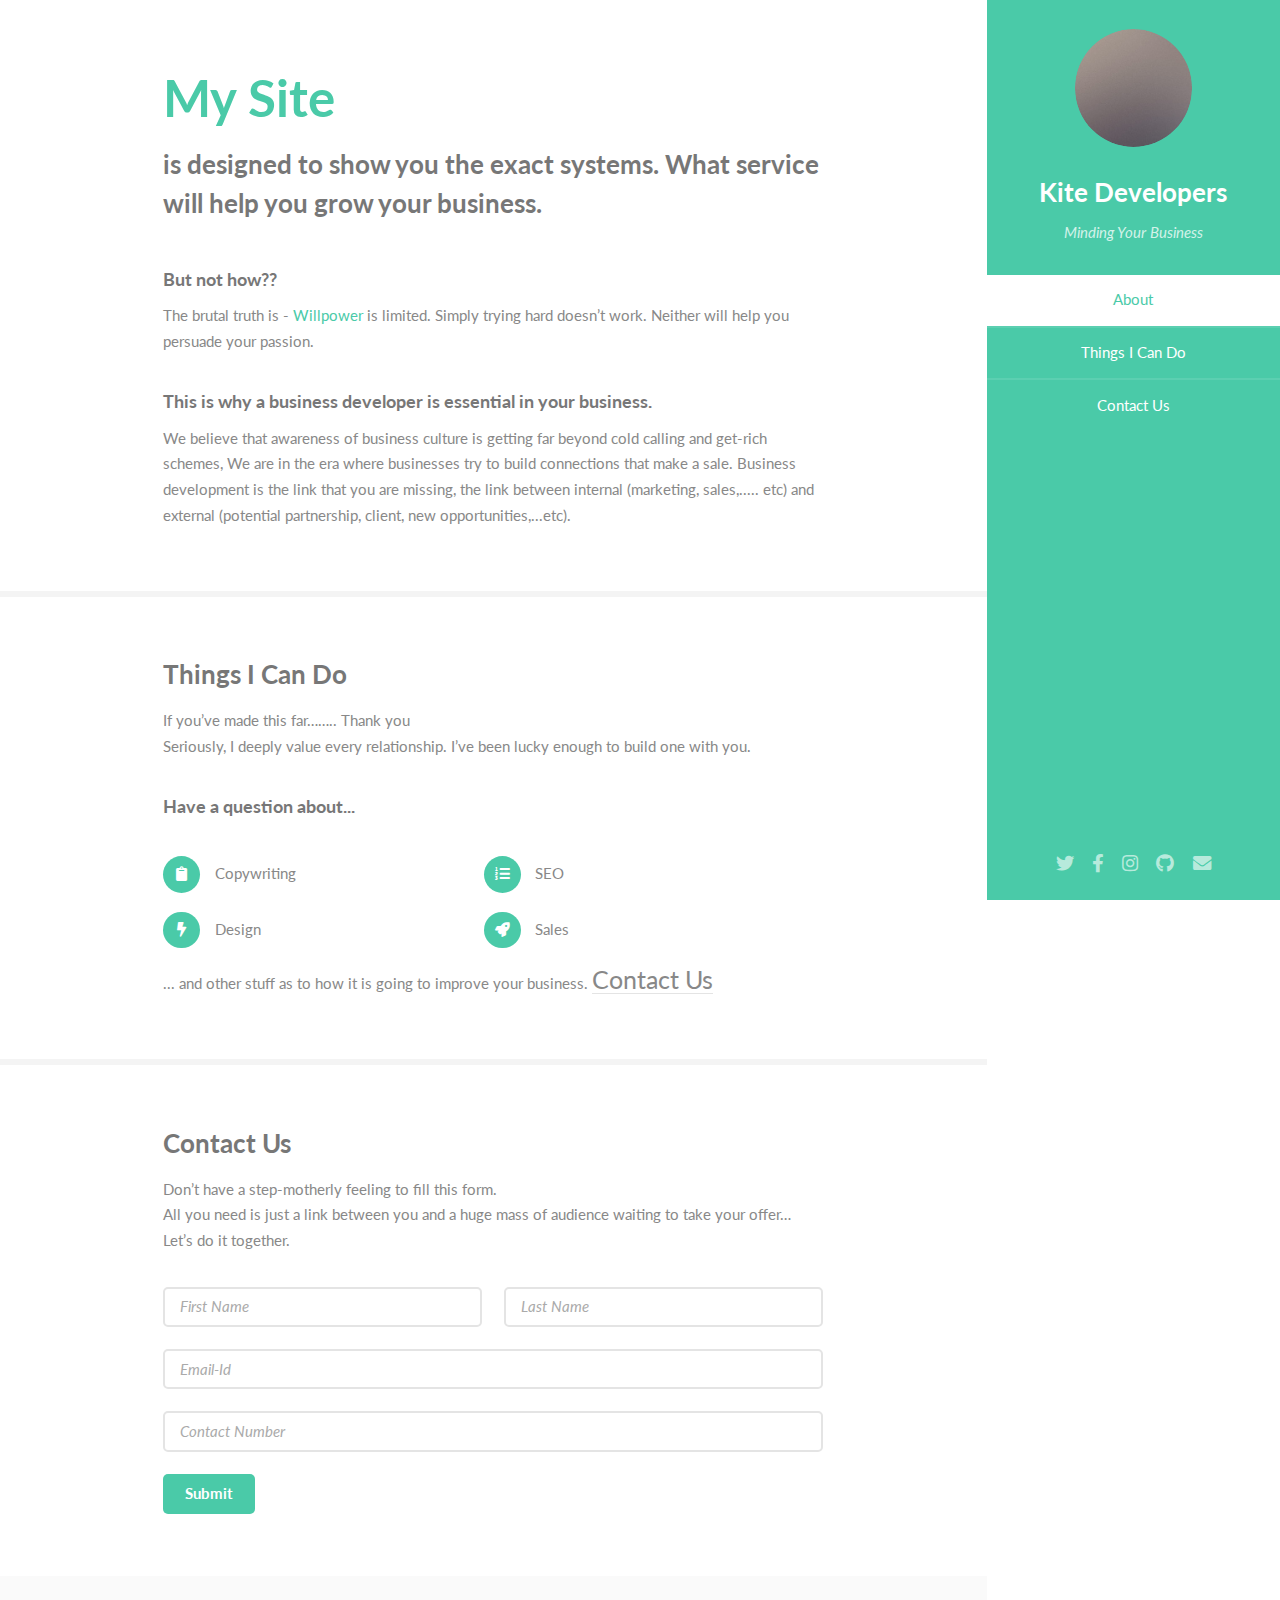
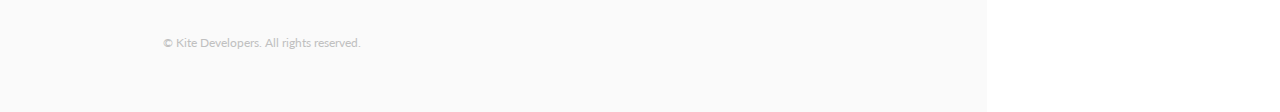
<file: index.html>
<!DOCTYPE HTML>
<!--
	Read Only by HTML5 UP
	html5up.net | @ajlkn
	Free for personal and commercial use under the CCA 3.0 license (html5up.net/license)
-->
<html>

<head>
	<title>Kite Developers</title>
	<meta charset="utf-8" />
	<meta name="viewport" content="width=device-width, initial-scale=1, user-scalable=no" />
	<link rel="stylesheet" href="assets/css/main.css" />
</head>

<body class="is-preload">

	<!-- Header -->
	<section id="header">
		<header>
			<span class="image avatar"><img src="images/avatar.jpg" alt="" /></span>
			<h1 id="logo"><a href="#">Kite Developers</a></h1>
			<p>Minding Your Business</p>
		</header>
		<nav id="nav">
			<ul>
				<li><a href="#one" class="active">About</a></li>
				<li><a href="#two">Things I Can Do</a></li>
				<li><a href="#four">Contact Us</a></li>
			</ul>
		</nav>
		<footer>
			<ul class="icons">
				<li><a href="#" class="icon brands fa-twitter"><span class="label">Twitter</span></a></li>
				<li><a href="#" class="icon brands fa-facebook-f"><span class="label">Facebook</span></a></li>
				<li><a href="#" class="icon brands fa-instagram"><span class="label">Instagram</span></a></li>
				<li><a href="#" class="icon brands fa-github"><span class="label">Github</span></a></li>
				<li><a href="#" class="icon solid fa-envelope"><span class="label">Email</span></a></li>
			</ul>
		</footer>
	</section>

	<!-- Wrapper -->
	<div id="wrapper">

		<!-- Main -->
		<div id="main">

			<!-- One -->
			<section id="one">
				<!-- <div class="image main" data-position="center">
									<img src="images/banner.jpg" alt="" />
								</div> -->
				<div class="container">
					<header class="major">
						<h2>My Site</h2>
						<p>is designed to show you the exact systems. What service
							will help you grow your business.</p>
					</header>
					<h4>But not how??</h4>
					<p>The brutal truth is - <span style="color: #4acaa8;">Willpower</span> is limited. Simply trying
						hard doesn’t work. Neither will help you persuade your passion.
						<br></p>
					<h4>This is why a business developer is essential in your business.</h4>

					<p>We believe that awareness of business culture is getting far beyond
						cold calling and get-rich schemes, We are in the era where
						businesses try to build connections that make a sale.
						Business development is the link that you are missing, the link
						between internal (marketing, sales,..... etc) and external (potential
						partnership, client, new opportunities,...etc).</p>
				</div>
			</section>

			<!-- Two -->
			<section id="two">
				<div class="container">
					<h3>Things I Can Do</h3>
					<p>If you’ve made this far…….. Thank you
						<br>
						Seriously, I deeply value every relationship.
						I’ve been lucky enough to build one with you.
					</p>
					<h4>Have a question about...</h4>
					<br>
					<ul class="feature-icons">
						<li class="icon solid fa-clipboard">Copywriting</li>
						<li class="icon solid fa-list-ol">SEO</li>
						<li class="icon solid fa-bolt">Design</li>
						<li class="icon solid fa-rocket">Sales</li>
						<p>... and other stuff as to how it is going to improve your business. <a href="#four"
								style="font-size: 25px;display: inline-block;" class="primary">Contact Us</a></p>
					</ul>
				</div>
			</section>

			<!-- Four -->
			<section id="four">
				<div class="container">
					<h3>Contact Us</h3>
					<p>Don’t have a step-motherly feeling to fill this form.<br>All you need is just a link between
						you and a huge mass of
						audience waiting to take your offer…
						Let’s do it together.
					</p>
					<form id="submitform">
						<div class="row gtr-uniform">
							<div class="col-6 col-12-xsmall"><input type="text" name="fname" id="fname"
									placeholder="First Name" required /></div>
							<div class="col-6 col-12-xsmall"><input type="text" name="lname" id="lname"
									placeholder="Last Name" required /></div>
							<div class="col-12"><input type="email" name="email" id="email" placeholder="Email-Id"
									required />
							</div>
							<div class="col-12"><input type="number" name="phone" id="phone"
									placeholder="Contact Number" required /></div>
							<div class="col-12">
								<ul class="actions">
									<li><input type="submit" class="primary" value="Submit" /></li>
								</ul>
							</div>
						</div>
					</form>
				</div>
			</section>
		</div>

		<!-- Footer -->
		<section id="footer">
			<div class="container">
				<ul class="copyright">
					<li>&copy; Kite Developers. All rights reserved.</li>
				</ul>
			</div>
		</section>

	</div>

	<!-- Scripts -->
	<script src="assets/js/jquery.min.js"></script>
	<script src="assets/js/jquery.scrollex.min.js"></script>
	<script src="assets/js/jquery.scrolly.min.js"></script>
	<script src="assets/js/browser.min.js"></script>
	<script src="assets/js/breakpoints.min.js"></script>
	<script src="assets/js/util.js"></script>
	<script src="assets/js/main.js"></script>

	<script>
		const submitform = document.getElementById('submitform')
		submitform.addEventListener('submit', function (e) {
			e.preventDefault();
			console.log(e.target);
			localStorage.setItem('Submitted', 'true')
		})
	</script>

</body>

</html>
</file>
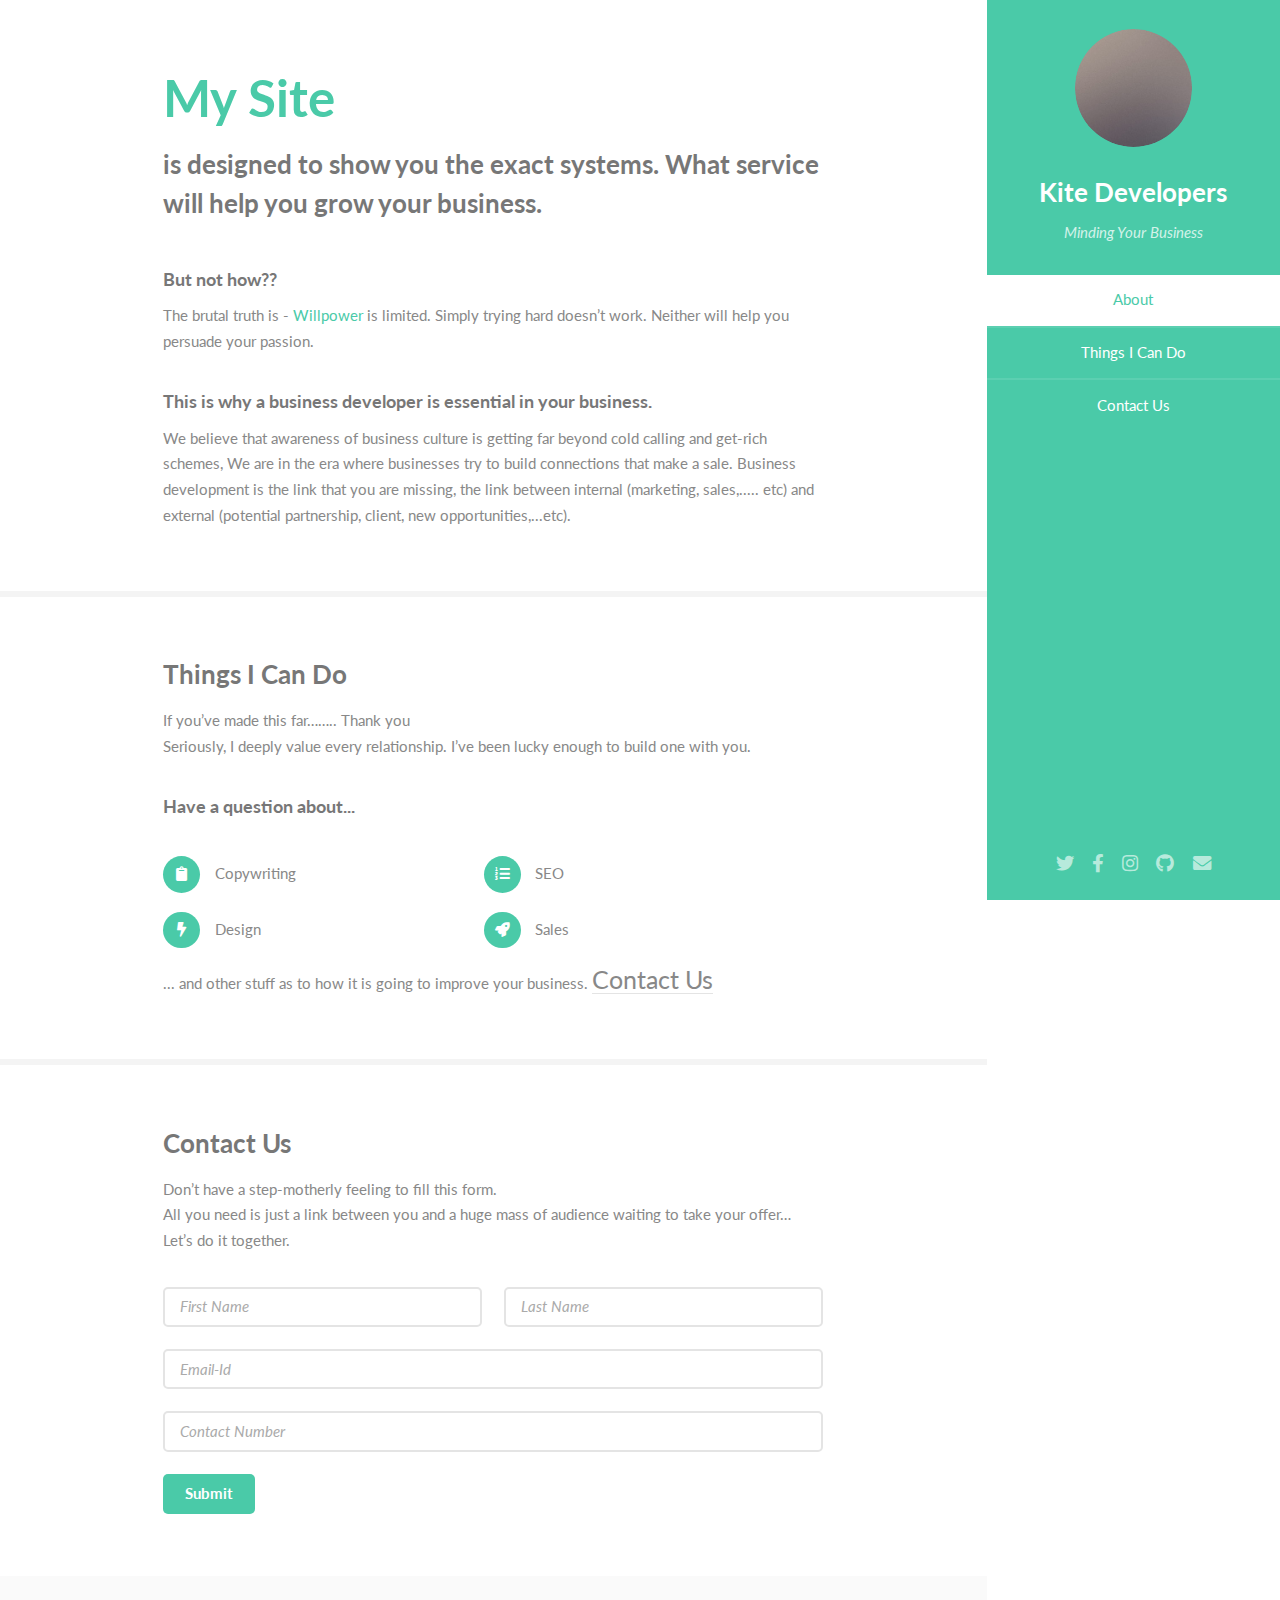
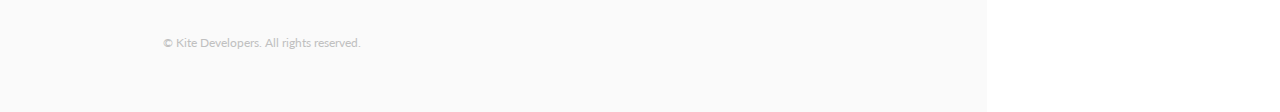
<file: checkout.html>
<!DOCTYPE html>
<html lang="en">

<head>
    <meta charset="UTF-8">
    <meta name="viewport" content="width=device-width, initial-scale=1.0">
    <title>Checkout | Kite Developers</title>
    <link rel="stylesheet" href="https://www.w3schools.com/w3css/4/w3.css">
    <style>
        @import url("https://fonts.googleapis.com/css?family=Lato:400,400italic,700,700italic|Source+Code+Pro:400");
        @import url("/assets/css/fontawesome-all.min.css");

        body {
            font-family: 'Lato', sans-serif;
        }

        .g {
            color: #4acaa8
        }

        .u {
            text-decoration-line: underline;
        }

        .icon {
            text-decoration: none;
            border-bottom: none;
            position: relative;
        }

        .icon:before {
            -moz-osx-font-smoothing: grayscale;
            -webkit-font-smoothing: antialiased;
            display: inline-block;
            font-style: normal;
            font-variant: normal;
            text-rendering: auto;
            line-height: 1;
            text-transform: none !important;
            font-family: 'Font Awesome 5 Free';
            font-weight: 400;
        }

        .icon>.label {
            display: none;
        }

        .icon:before {
            line-height: inherit;
        }

        .icon.solid:before {
            font-weight: 900;
        }

        .icon.brands:before {
            font-family: 'Font Awesome 5 Brands';
        }
    </style>
</head>

<body style="color: #777777;">
    <div class="w3-container w3-section w3-large">
        <div class="w3-center w3-xxlarge g"><b>Ever watched Memes!?</b></div>
        <div class="w3-center">(I already know what your answer is!, xD)</div>
        <hr>
        <p><b>
                Wassup….marketers...
                <br><br>
                Gimme a sec….can i also call you an attention seeker, because all we
                need in today’s day and age is just
                <br>
                ATTENTION...ATTENTION AND ATTENTION.
                <br>
                <!-- Image -->
                <hr style="background-color: #4acaa8;">
                <span class="g">ATTENTION IS THE MOST VALUABLE CURRENCY…</span>
                <hr style="background-color: #4acaa8;">
                And seeking attention is a talent…
                <br><br>
                But all of us have been beaten when it comes to attention by one thing--
                MEMES!!!!!
                <br><br>
                <span class="w3-large">IN THE NEXT 171 sec ...you’ll witness</span>
                <br><br>
                <span class="w3-xxlarge g">M - Marketing<br>E - Efforts<br>M - Made<br>E - EASY</span>
                <br><br>
                <!-- Image -->
            </b>
        </p>
        <div class="w3-center w3-xlarge"><b>How To Reverse-Engineer, The 576
                World’s Most Trending MEMES and
                use It For Marketing your Brand, also
                save yourself from missing out on
                getting loads of clients if you are not
                adapting to this change!</b></div>
        <br>
        <i class="w3-large w3-text-red"><b>(Proof below:Netflix, PUMA, Tinder ,OYO and many more use
                memes to brand themselves...and you reading this, would have
                used all 4 brands at least once!)</b></i>
        <!-- Image -->
        <b>
            <div class="w3-large w3-section g">Yi-pee yay, you're still with me!</div>

            <i>It’s one of those feelings you never forget.
                In fact, there's nothing quite like it.
                The day you experience it for the first time.</i>

            <div class="w3-large w3-section g">The LAUNCH DAY of your own company..</div>
            <i>It happened to me, at the start of this year..<br><br>
                3 months, 6 hrs and 17 min before I made my first project hit 6-figure.<br><br>
                Proof of that, and my MEME MARKETING journey little later.
            </i>
            <div class="w3-large w3-section g">But first let'
                s talk about shit that
                matters...NUMBERS!</div>
            <br>
            <div class="w3-center w3-xlarge">TOP 4 REASONS TO FINISH READING
                THIS
                SHORT LETTER</div>
            <ol class="w3-text-red">
                <li class="w3-large">The ability to create highly converting ads using
                    MEMES...<span class="w3-text-grey w3-medium">.is the single most biggest thing you need in the
                        present day to get started with your own online business or
                        maximize the profits on your current marketing campaign.</span></li>
                <br>
                <li class="w3-large">IMPACT>>>INCOME...<span class="w3-text-grey w3-medium">you can’t impact a larger
                        audience by
                        doing common things, the only way you can convert your already
                        existing customer/subscribers/followers into raving fans is by
                        doing uncommon things(marketing using memes).This creates a
                        larger impact coz this ain’t usual shit!
                    </span></li>
                <br>
                <li class="w3-large">You’ll study proven MEME campaigns and its
                    ability used for branding...<span class="w3-text-grey w3-medium">. and discover the strategies
                        behind the most successful Companies of all-time.
                    </span></li>
                <br>
                <li class="w3-large">People do not buy products, they buy offers...<span
                        class="w3-text-grey w3-medium">this
                        statement is a lifesaver! What if you could give your offer using
                        memes, which means there 54% chances that your offer can get
                        viral. And, in business viral means more impact and income.

                    </span></li>
            </ol>
            <br>
            <div class="w3-center w3-xlarge g">NOT USING MEMES TO MARKET
                YOUR BUSINESS IS
                A CONFESSION</div>
            <hr style="background-color: #4acaa8;">
            <p class="w3-medium">
                Poor converting marketing campaigns is a confession and it means
                that you are following the wrong “school” of marketing.<br><br>
                By finishing this letter you will…<br><br>
                ....you'll discover strategies used to smash away the common
                marketing practises and frustration…<br><br>
                ...suffered by most of today's struggling business owners and
                advertisers.<br><br>
            </p>
            <div class="w3-center w3-xlarge g" style="text-decoration-line: underline;text-transform: uppercase;">
                Adapting is the only cure for
                business owners!</div>
            <div class="w3-section">
                The only way you constantly keep growing in your
                business is by adapting to the change.<br><br>
                <i>Because the only way any company makes money is by
                    selling their services or products to the customers...and
                    your customers are always getting adapted to the
                    change….from facebook to insta, from trains to flights,
                    from TV to NETFLIX, from comedy videos to MEMES.</i>
            </div>
            <br>
            <div class="w3-center w3-xlarge g">BUT THE BIG QUESTION IS, ARE YOU ADAPTING
                FOR THE CHANGE???
                <p class="w3-large w3-left-align">
                    <span class="w3-text-red">Adopt these proven methods as your own, for each piece of marketing
                        campaign that you assemble...</span><br><br>
                    <i class="w3-text-grey">
                        ...and you'll be given a clear sense of direction and creative inspiration
                        for starting, finishing, and launching…(cause everybody loves memes)<br><br>
                        ..."winning" ads,written sales letters, and video sales letters to profitably
                        grow your online business...<br><br>
                        ...in the same way the greatest companies of all-time have done over the
                        past 27+ years.<br><br>
                    </i>
                </p>
            </div>
            <div class="w3-xxlarge w3-container w3-center w3-black">
                <i class="g">ATTENTION IS THE MOST EXPENSIVE CURRENCY!</i>
                <!-- Image -->
            </div>
            <p class="w3-text-black w3-medium"><i>I see a lot of marketers nowadays who buy the most expensive software
                    to set up funnels, conduct a lot of webinars, and due to this they
                    obviously have to run ads to fill the room with people....<br>
                    BUT, they miss it in the first step itself (ad) …<br>
                    They fail to capture attention and now each step of their plan fails….</i></p>
            <br>
            <div class="w3-center w3-xlarge g"><i>"TO REACH THE DESTINATION, YOU WILL HAVE SAIL
                    ALONG THE WAVES, NOT AGAINST THEM"</i></div>
            <p class="w3-text-black w3-medium"><i>This statement made me grow in my online business...try to imagine
                    this...instagram is the ocean where everyone advertises as it has more
                    than 1B+ users…<br><br>
                    BUT 81% of them are using it only to entertain themselves in the form of
                    memes… so instead of creating an ad giving them a lot of information
                    regarding your business…<br>
                    Why don't you just convert your current marketing campaign to a meme
                    marketing campaign and just by doing this you will sail along the
                    instagram’s algorithm!</i></p>
            <br>
            <div class="w3-center w3-xlarge g"><i>Here’s the Biggest Misconception
                    About MEMES though...</i></div>
            <p class="w3-text-black w3-medium"><i>The goal is to not troll or target your competition by making memes on
                    them...it is to make your AD viral, by INNOVATING on what is being
                    consumed by the current market and making your company a brand.<br><br>
                    This does not hurt any one’s feelings, but makes your ad , marketing and
                    content readable and shareable by the consumer.<br>
                    <span class="g">And this is how you can get referrals 24/7*
                        ONE’s SUCCESS IS MEASURED BY HOW HAPPY HE IS OR HOW HAPPY HIS
                        SURROUNDING IS!</span><br>
                    MEMES are considered a blessing to this world for the same reason...you
                    share them to keep yourself and the others happy…<br>
                    Just imagine one sharing your AD with his friend, he is marketing your
                    service/ product for free and this can happen only if your MEME ad is on
                    point</i>
                <hr><br>
                <span class="w3-xlarge w3-text-grey">MISCONCEPTION:There are a lot of meme makers
                    already, will my content be accepted?</span>
                <br>
            <p><i>The answer for this question is… <br>
                    Yes, there are a lot of meme makers, but not a lot of MEME MARKETERS
                    … you are trying to improve your business using memes not having a
                    page of 100K followers..:)</i>
            </p><br>
            </p>
            <div class="w3-large w3-black"><span class="g">INNOVATION >>>>>>>>>> INVENTION</span></div>
            <p class="w3-medium w3-text-black">You find a lot of memes on the internet today, but using everything that
                comes by your way might not be a great idea…<br><br>
                The meme selected should sink in to the consumer and he must find it
                beneficial, that is he will be ready to take the next step.<br><br>BUT HOW????<br>
                simple ...read through!</p><br>
            <div class="w3-xlarge g u w3-center">Here’s Why You Should Give A Damn
                about Meme Marketing…
            </div>
            <p class="w3-medium"><i>If you’re in need of world-class meme marketing and advertising…<br><br>
                    ...you’re going to need to learn the skills, tools, and resources to do it
                    YOURSELF.<br><br>
                    The bad news is...<br><br>
                    ...the small handful of elite-level marketers today who can do it... assemble
                    true high-converting meme ads…<br><br>
                    ...are in such high demand that you can’t hire them without spending a
                    tremendous amount of dollars (and a handsome piece of your profits)...<br><br>
                    ...and even then, you still need to wait in line.<br><br>
                    The good news is…<br><br>
                    You can learn to do it yourself (and faster than you think).<br><br>
                    The most critical pieces are...<br><br>
                    ...finding the right “mentors” to learn from...<br><br>
                    ...the right strategies to use...<br><br>
                    ...and the right, proven, and profitable masterpieces to innovate upon.
                    Once you have all that...<br><br>
                    ...your new, repeatable process smashes straight through all the confusion,
                    frustration, and painful learning curves...<br><br>
                    ...it takes all the mystery out of it!<br><br>
                    While at the same time, there is something important to mention here…
                </i></p><br>
            <div class="w3-xlarge g u w3-center">How To Know If You’ll Prosper (And
                Profit)<br>
                From This Meme Marketing Mastery
                and Unusual meme marketing swipe
                file
            </div><br>

            <div class="w3-medium">
                <span class="icon solid fa-exclamation-triangle"> “It sounds cool, but I don’t need this right
                    now.”</span><br>
                <span class="icon solid fa-exclamation-triangle"> “I don’t believe you – this sounds too good to be
                    true.”</span><br>
                <span class="icon solid fa-exclamation-triangle"> “This product won’t work for me, my product, or my
                    business.”</span><br>
                <span class="icon solid fa-exclamation-triangle"> “Can I get my money back if I hate its
                    guts?”</span><br>
                <span class="icon solid fa-exclamation-triangle"> “I can’t afford it, anyway.”</span>
                <br>
                <p><i>All of these concerns are real and valid.<br><br>
                        So much so, that I’ve made it a point to address each one of them for you in
                        the letter below.<br><br>
                        At the same time…<br><br>
                        ...if I’ve learned anything from my meme marketing success over the past
                        few years…<br><br>
                        ...it’s that readers will fight to the death to preserve their right to say, “No”...<br><br>
                        ...to not be “sold”.<br><br>
                        Because so often…<br><br>
                        ...it feels as if we’re admitting defeat by investing in a product that we’re
                        deeply interested in...<br><br>
                        ...one which we’re confident we can use to achieve the “promise” it offers...<br><br>
                        And because of that...<br><br>
                        ...when we see an ad that catches our attention...<br><br>
                        ...a sales letter that shows us the benefits of a particular product or service
                        that can move us from a state of “pain” to one of “pleasure”...<br><br>
                        ...and when our deep intuition tells us the value we'll receive far outweighs
                        the minimal investment for lifetime access to it...<br><br>
                        ...we still fight to the death to not be "sold"...<br><br></i></p>
            </div>
            <div class="w3-xlarge g u w3-center">4 Simple Ways To Know If You’re A
                “True Entrepreneur”
            </div><br>
            <span class="icon solid fa-star"> You trust your intuition... MORE than your prideful “I didn’t get
                convinced”... when it comes to knowing what will help to
                transform your marketing abilities to help your company reach
                greater heights.</span><br>
            <span class="icon solid fa-star"> You want to discover new ways to market your service and create
                a greater impact in the society... MORE than you want to save the
                few bucks it’ll cost you to discover them and implement them.
            </span><br>
            <span class="icon solid fa-star"> You have the perspective that you’ve “SOLD YOURSELF” on the
                best opportunities you see... rather than “being sold”.
            </span><br>
            <span class="icon solid fa-star"> You consider your open-mindedness and ambition... for building a
                valuable “marketing library”... as an ASSET, rather than a liability.
            </span><br><br>
            <p class="w3-medium"><i>If either of those matches some frequency with you…<br><br>
                    ...I invite you to finish reading this short letter and join me on the “inside”
                    with other marketers who were recently in your same position who had this
                    to share about their decision...</i></p>
            <!-- Image -->
            <div class="w3-xlarge g u w3-center">Here's The Moral Of The Story...</div>
            <p class="w3-medium">I started Kite Developers earlier in 2020.<br><br>
                I felt frustrated with how much misinformation was being taught about
                marketing and the right way of taking a business forward ethically.<br><br>
                Misinformation that’s complex, and incomplete, money draining,
                result-less.<br><br>
                Long story, short…<br><br>
                I spent a lot of months trying to make my first online sales. No joke.<br><br>
                It was brutal. And painful. And also, unnecessary.<br><br>
                Tell me, does any of this sound familiar?<br><br>
                ...I bought every “tripwire”...<br><br>
                ...opted-in for every ebook...<br><br>
                ...watched all the webinars…<br><br>
                ...and even purchased some pricey “business development courses”.<br><br>
                None of it worked.<br><br>
                Why?<br><br>
                Because they were all different “new age,fundamental-less” approaches.<br><br>
                I fell for the “shiny object syndrome” I mentioned earlier.<br><br>
                My desire to improve my marketing abilities was always bigger than my
                lack of knowledge as to HOW to do it most effectively.<br><br>
                Because of those painful experiences...<br><br>
                I’ve been where you may be right now.<br><br>
                I’ve known that struggle.<br><br>
                I’ve felt that frustration.<br><br>
                I’ve been lost in that confusion.<br><br>
                It took me a long time to understand the power of my own words and
                memes and all that they could accomplish.<br><br>
                Then all of this changed, when I rushed into my office and searched
                vigorously for an old pendrive which had over 1000 ads published by the
                greatest of the great copywriters and marketers of all time.<br>
                SO. FINALLY THE MAGIC HAPPENED..<br>
                I decided to study the ads, understand the actual pain points and give them
                a new touch that is suitable to this generation.<br><br>
                After thinking for endless nights, i finally figured out that if i could tell my
                message to the world using memes and in a funny way, I would earn the
                most expensive currency in the world i.e. ATTENTION As I mentioned
                earlier very easily..<br>
                Once that was done with a little solid follow up methods I could close upon
                all the deals that came my way and finallyyyyyyyy made sales ONLINE!</p><br>
            <div class="w3-xlarge g u w3-center">So, Why Am I Telling You All This?</div>
            <p class="w3-medium">To illustrate a vital point for every single marketer out there...<br><br>
                ...that your ability to capture one’s attention ...<br><br>
                ...is your single greatest money-making asset.<br><br>
                Today, I put all my time and effort into Kite Developers.<br><br>
                And as a result, my first project has been a raving success.<br><br>
                It was born out of necessity – not out of need.</p><br>
            <div class="w3-xlarge g u w3-center">The Best Goddamn Meme Marketing
                Training and Ad Collection Of Its Kind <br><span class="w3-large u">(And the first one too)</span></div>
            <p><i>It’s a training and swipe file collection like you’ve never seen before –
                    guaranteed.<br><br>
                    Inside, you’ll see first-hand how to use memes to build a highly converting
                    Ad.<br><br>
                    You’ll also discover...<br><br>
                    ...how memes are the only thing that you need to become an elite-level
                    marketer...<br><br>
                    ...who know how to use memes to THEIR ADVANTAGE.<br><br>
                    ... high-power strategies used in the old-school will be used and will be given
                    a modern touch in the form of meme ads.<br><br>
                    ...advanced-level meme marketing techniques that can breathe NEW LIFE
                    into dead and underperforming offers…<br><br>
                    ...and help to transform and scale them into 6- and 7-figures in sales.<br><br>
                    And that’s why I’m most excited to share this brand-new meme marketing
                    training and meme-ad collection with you today.<br><br>
                </i></p>
            <div class="w3-xxlarge w3-text-red u w3-center"><i>INTRODUCING:</i></div>
            <!-- Image -->
            <br>
            <div class="w3-xlarge g w3-center">Now, Don’t Go Getting The
                Crazy Idea That…
            </div>
            <p><i>...studying these meme ads and training, innovating upon them, and using
                    most profitable marketing strategies is difficult...<br><br>
                    ...just because the most successful marketers and advertisers used them...<br><br>
                    The strategies are simple and experienced in daily life…<br><br>
                    ...yet become conversion powerhouses when studied and applied the right
                    ways.<br><br>
                    You’ll be able to use this rinse-and-repeat process, and you’ll also learn:</i></p>
            <br>
            <div class="w3-xlarge">
                <i>>>How to BEAT YOUR COMPETITION using the
                    “Power Of Research”<br>
                    >>Spy on your competitor, find out their exact
                    audience and use them to show the meme ad
                    you created and this way you can leverage
                    easily<br>
                    >>Simple yet most effective content creation
                    ideas for your marketing campaigns, and follow
                    up strategies because leads are not sales until
                    they are converted<br>
                    >>Objection handling script to handle any kind of
                    objection that comes your way while you are
                    trying to close<br>
                    >>Swipe file of the ads written by the greatest
                    copywriters of all time and how to convert these
                    to meme ads.</i><br>
            </div>
            <!-- Image -->
            <br>
            <div class="w3-xxlarge w3-text-red u w3-center"><i>Oh, And... Try Our Competitor’s , Too</i></div>
            <p>Marketers used this classic closing headline across many ad campaigns.
                Why? Because it worked so well, of course.
                Here, I encourage you to do the same.
                Wait,let me show you what you’ll find:</p>
            <!-- Image -->
            <div class="w3-xlarge g">When I First Became A “True
                Student”</div>
            <div class="w3-xlarge w3-center g">Of Marketing...</div>
            <p class="w3-medium">I could not get people’s attention when I first ran ads and marketing
                campaigns...<br><br>
                As a direct result…<br><br>
                The idea of the “MEME MARKETING ” was born.<br><br>
                Again, out of necessity.<br><br>
                And I want to share it with you.<br><br>
                To learn, grow, and evolve together.<br><br>
                To build our businesses together.<br><br>
                To reach out full learning and earning potential together.<br><br></p>
            <div class="w3-xlarge w3-center g">Let’s Reason Together –<br>
                About Price</div>
            <hr style="background-color: #4acaa8;">
            <p class="w3-medium">I built this collection of my own.<br><br>
                They’re uncommon standards.<br><br>
                I scanned through 100,000+ pages of marketing campaigns and ads in
                order to find the uniqueness of each ad and convert that into a meme ad.<br><br>
                The single biggest sensation in this brand new project is the price at which
                I offer it to you.<br><br>
                The meme master collection itself – the one of its kind ad swipe file...
                ...results from a deep desire to provide the highest degree of value and
                entertainment.<br><br>
                If I’ve done that – which I've done – the price is both unique and
                sensational.<br><br>
                Thus, this collection gives you more value for your money than any other in
                existence.<br><br>
                I encourage (and welcome) you to decide that for yourself</p>
            <br>
            <div class="w3-xlarge w3-center g">The FINAL STEP Before Launching:
                PRICE</div>
            <hr style="background-color: #4acaa8;">
            <p>THIS was one last critical decision I still needed to make.<br><br>
                And ohh myy gawddd…..<br><br>
                I even ran through a tunnel while doing so...<br><br>
                <span class="u">Here was my original logic:</span><br><br>
                With immediate, lifetime access to...<br><br>
                ...the <span class="u">"Legendary Ads Vault: Claude Hopkins Collection" (1,621 unique
                    ads)</span><br><br>
                ...<span class="u">Scientific Advertising and My Life In Advertising…</span><br><br>
                ...the <span class="u">Claude Hopkins “Headlines Vault” (7,606 total headlines)...</span><br><br>
                ...his <span class="u">rare 1910 speech…</span><br><br>
                ...the <span class="u">“Legendary P.S. Statements Vault” (72 total)…</span><br><br>
                ...AND <span class="u">The Wall Street Journal’s “Creative Leaders” series (80 total
                    ads)...</span><br><br>
                A one-time payment of just <span class="g" style="text-decoration-line: line-through;">19,999</span>
                would be the
                “Deal-Of-The-Decade” to
                every ambitious, open-minded, “True Student” of marketing , advertising
                and entrepreneurship.<br><br>
                At that price, it made perfect, logical sense.<br><br>
                And then when you compare the “Price-Per-marketing campaign and Ad”
                value against the only other option (for 100₹ less, too)...
                ...it was an absolute no brainer.<br><br>
                <span class="u">It would’ve been a difference of:</span><br><br>
                <span class="w3-text-red">>>> 60 ads for $597 ($9.95 PER AD)</span> vs.<br><br>
                <span class="g">>>> 1,621 ads f (just $0.31 cents PER AD)</span><br><br></p>
            <div class="w3-xlarge w3-center u g">** GLOBAL PANDEMIC **</div>
            <p>When the Coronavirus pandemic started ....<br><br>
                ...the world changed overnight as fellow business owners and consumers
                alike began to struggle.<br><br>
                Because of that…<br><br>
                I decided to make a “fixed pivot price” and deliver even more value.<br><br>
                The first ever Meme Marketing Training and Ad Collection in existence…
                for <span style="text-decoration-line: line-through;" class="g">just 9,999/-</span><br><br>
                Hell, at THAT price…</p><br>
            <div class="w3-xxlarge w3-center">The Final Price - <span class="g">Just 1,999/-</span><br>
                (Pay What You Can)</div>
            <p><i>Some called me crazy.<br><br>
                    My roommate called me “paagal”.<br><br>
                    Eh, I’ve been called worse.<br><br>
                    You see, the value of this collection of meme ads and training isn’t on the
                    price you pay for it...<br><br>
                    ...the inherent value is determined by the useful knowledge you discover
                    from it...<br><br>
                    ...and how you apply that knowledge to profitably grow your business with
                    high-converting meme marketing campaigns.<br><br>
                    <span class="g">So, why give away 6 figures already worth of profitable meme ads and meme
                        marketing for just ₹1999?</span><br><br>
                    Simple – founder of the “ KITE DEVELOPERS”...<br><br>
                    ...I did some research about what’s most important to consumers right
                    now... during this global pandemic.<br><br>
                    Now, what I found didn’t surprise me, but it was the exact reminder I
                    needed.<br><br>
                    The single most important “buying factor” for marketers and advertisers…
                    is how much they spend today.<br><br>
                    (Regardless of how much value they receive in return.)<br><br>
                </i></p>
            <div class="w3-xlarge g w3-center">That's Why You Have The Opportunity
                <br>To “Pay What You Can”
                <hr>
            </div>
            <p>Which means...<br><br>
                ...the minimum is <span class="g">₹1999</span> (for reasons stated above).<br><br>
                But also... you have the opportunity to place your own value on this
                advanced-level meme ad collection and meme marketing training.<br><br>
                For some...<br><br>
                <span class="g">₹1999</span> is about all they have to invest in their marketing abilities right
                now.<br><br>
                And that’s what makes this opportunity so unique.<br><br>
                For others...<br><br>
                ...they’re fortunate enough to be in the position to pay a little more for the
                value they’re going to receive from it.<br><br>
                For instance...<br><br>
                Kirthi, who just recently paid <span class="g">₹9,999</span>, because he knew the value of this
                asset far exceeded just <span class="g">₹1999!</span><br><br>
                PHOTO;;;;;;
                That’s the beauty of “Pay What You Can”.<br><br>
                I’m confident you’re going to love it, regardless of how much you’re able to
                pay.<br><br>
                In terms of STRAIGHT VALUE…<br><br>
                The first meme marketing training and meme ad collection for just ₹1999...
                ...equals 930,681% more value than the next best option.<br><br>
                That’s what Kite Developers is all about.<br><br>
            </p>
            <div class="w3-xlarge w3-center g">In The Next Few Minutes –
                Here’s Everything You’ll Be Given</div>
            <hr>
            <!-- Image -->
            The Legendary Ads Vault: Claude Hopkins Collection (1,621 Unique
            Ads)<br><br>
            BONUS #1: Scientific Advertising by Claude Hopkins<br><br>
            BONUS #2: My Life In Advertising by Claude Hopkins<br><br>
            BONUS #3: Claude Hopkins “Legendary Headlines Vault” (7,606
            Total Headlines)<br><br>
            BONUS #4: Rare 1910 Speech Given by Claude Hopkins<br><br>
            BONUS #5: Legendary P.S. Statements Vault (72 Total)<br><br>
            BONUS #6: The Wall Street Journals “Creative Leaders” Series (80
            Total Ads)<br><br>
            <div class="w3-red w3-center w3-xlarge w3-text-white w3-padding w3-round-large">Scroll To Offer Summary
            </div>
            <div class="w3-section w3-border-red w3-border w3-center w3-small w3-text-red w3-padding w3-round-large">
                Complete to
                order now
                for
                just ₹1999
            </div>
            <!-- Image -->
            <!-- Image -->
            <p class="w3-medium">Is “digital scarcity” some kind of trick?<br><br>
                Yes. And sometimes no.<br><br>
                And at exactly that point is a do-or-die decision for online businesses.<br><br>
                You see, we as marketers and advertisers, have all the power and skill to
                trick people.<br><br>
                Or, so we think.<br><br>
                But we’re wrong. We can’t fool any of the people any of the time.<br><br>
                We’re a nation of smart people.<br><br>
                And most smart people ignore most digital scarcity tactics because most
                digital scarcity tactics ignore smart people.<br><br>
                So we try new tricks. New gimmicks.<br><br>
                A new trick and a new gimmick are one in the same.<br><br>
                And above all, the digital scarcity we add to our sales copy must be the
                truth.<br><br>
                For if we play tricks with the truth, we die.<br><br></p>
            <div class="w3-xlarge w3-center g">“I’ve Got A Great Gimmick,of all time
                Let’s Tell The Truth.”
            </div>
            <p class="w3-medium">Here’s some truth for you.<br><br>
                Kite Developers is a new online business.<br><br>
                And because of that, as I’ve learned in marketing, I’m testing EVERYTHING.<br><br>
                First, price.<br><br>
                Here are the split tests running:<br><br>
                TEST A: ₹ 1,999/-<br><br>
                TEST B: ₹ 3,999/-<br><br>
                TEST C: ₹ 7,999/-<br><br>
                TEST D: ₹ 9,999/-<br><br>
                It may not seem like a major test, but I assure you, it is.<br><br>
                Here’s the great news for you:<br><br>
                Fate dealt you a nice hand here by landing you on “Test A"...<br><br>
                ...which means you have the opportunity to pick up the entire “Meme
                Marketing Mastery and Meme ad collection”... for as little as just ₹1999.<br><br></p>
            <div class="w3-xlarge w3-center g">Here’s Why You Should Act Now:
            </div>
            <!-- Image -->
            <p>I’ve scheduled this first “Price Test A” to allow 2500 total purchases of the
                “Meme Marketing Mastery and Ad Collection”.<br><br>
                These first 250 marketers are a part of my “Founding Members” group...<br><br>
                ...and will receive a host of future benefits... including significant discounts
                on my infamous marketing training in the future... Kite Developers parties,
                and paid newsletters.<br><br>
                At the time of posting this image recently, there were only 117 spots left.<br><br>
                The spots are filling up even faster than I anticipated... which is a great vote
                of confidence for you as you prepare to “pull the trigger”.<br><br>
                After the next 117 spots are filled...<br><br>
                ...this URL will redirect to a separate page dedicated to “Test B” (and a
                higher price-floor of ₹3,999/-).<br><br>
                My plan is to do that until I find the highest-converting price-point.<br><br>
            </p>
            <div class="w3-xxlarge w3-center g">We’re All Marketers And
                <br>Business People Here...
                <hr>
            </div>
            <p>...so I’ve got no issue discussing this stuff with you because I know you
                understand it.<br><br>
                You don’t see this kind of truth and open-dialogue in a sales letter.<br><br>
                This is my invitation to you to take advantage of this unique offer and
                opportunity while you still can...<br><br>
                ...while it’s still at the lowest price it’s ever been offered (that’s also the
                truth).<br><br>
            </p>
            <div class="w3-xlarge w3-center g">Three-Click Access To<br>
                The Meme Marketing Training<br>
                (+ FREE BONUS 6-Pack)<br></div>
            <p>Once you click the red button below, you’ll “scroll to offer summary” at the
                bottom of this page... where you can complete your safe and secure
                checkout.<br>
                And once you complete your order... you’ll receive instant access to all your
                new, epic ad collections on the very next page.<br><br>
                <i>(You’ll also receive an email confirmation receipt with the same quick, easy
                    download buttons.)</i>
            </p>
            <div class="w3-xxlarge w3-center">P.S</div>
            <div class="w3-xlarge w3-center g">Your Product-Price-Results Guarantee</div>
            <div class="w3-large w3-center w3-text-black">(You’re Going To Want To Read This, Too)</div>
            <!-- Image -->
            <p>I’ll be honest again…<br><br>
                At first, I wasn’t going to offer a guarantee because this offer is so damn
                strong it doesn’t need one.<br><br>
                Then, I checked my ego at the keyboard and realized this has nothing to do
                with what I think.<br><br>
                And everything to do with you feeling 100% protected... regardless of how
                much you pay for this legendary ad collection.<br><br>
                Which is why I’m giving you three separate guarantees.<br><br></p>
            <hr>
            <div class="w3-xlarge g">Product Guarantee:</div>
            <p>I’m incredibly proud of my Meme Marketing Mastery And Meme Ad
                Collection I’ve built for you and our fellow marketers.<br><br>
                Which is why… if you find a better collection of Meme Marketing And Meme
                ads anywhere on the internet... simply send me a personal email. If it
                contains all the unique ads and marketing strategies have i have taught...<br><br>
                ...I’ll INSIST on refunding your entire investment on this product. And of
                course, you keep everything, for free.<br><br>
            </p>
            <hr>
            <div class="w3-xlarge g">Price Guarantee:</div>
            <p>My intention is to serve you first – always.<br><br>
                One way of doing that is by offering you the highest value, for the lowest
                price.<br><br>
                Which is why… if you find a paid Meme Marketing training and Meme ad
                collection along with the bonuses for less than 1999/- anywhere on the
                internet...<br><br>
                ...I’ll INSIST on refunding your entire investment on this product and buy my
                competitor’s product for you... so you can add it to your impressive hard
                disk . And of course, you keep everything, for free.<br><br>
            </p>
            <hr>
            <div class="w3-xlarge g">Results Guarantee:</div>
            <p>I believe in my ability to teach you to assemble converting meme ads and
                meme marketing campaigns.<br><br>
                So much so, that I’m willing to guarantee your results, on my behalf.<br><br>
                Which is why… if you don’t receive 2X ROI what you pay for this product
                after studying and analysing each and every god-damn thing taught ...<br><br>
                ...I’ll INSIST on refunding your entire investment on this product. And of
                course, you keep everything, for free.<br><br>
            <div class="w3-center g w3-xxlarge">That's The Deal</div>
            <hr>
            <p>You either receive:<br><br>
                >>> The first meme marketing training and meme ad collection on the
                internet...<br><br>
                >>> For the lowest price ...<br><br>
                >>> And earn at least $2 for every $1 you invest in this product…<br><br>
                ...or I’ll refund your entire investment on the Meme collection... and you
                keep everything, for free.<br><br>
                That’s how confident I am.<br><br>
                And as crazy as I’ve been called for offering a 2X ROI guarantee on a
                marketing resource (because there are 1,001+ factors to generating online
                sales)... I know exactly what I’m doing.<br><br>
                And the truth is...<br><br>
                I wouldn’t dare to make such an incredible offer unless I was certain that
                we’d both come out on top, victorious.<br><br>
                I’m talking… “YOU…MADE. ME.. A …BELIEVER.” kinda victorious.<br><br></p>
            <div class="w3-red w3-center w3-xlarge w3-text-white w3-padding w3-round-large">Scroll To Offer Summary
            </div>
            <div class="w3-section w3-border-red w3-border w3-center w3-small w3-text-red w3-padding w3-round-large">
                Complete to
                order now
                for
                just ₹1999
            </div>
            <br>
            <!-- Image -->
            <div class="w3-center w3-xxlarge">Only <span class="g">177</span> “Founding Member” Spots<br>
                Left At This <span class="g">₹1,999/-</span> Price…
            </div>
            <p>The next 117 “Founding Member” spots are reserved for marketers who
                take advantage of this unique opportunity.<br><br>
                But you must act now before all 250 spots are filled for this “Price Test A”
                (before the price increases).<br><br>
                Above, I mentioned that the most critical lesson marketing taught me… was
                to TEST EVERYTHING.<br><br>
                That’s what I’m doing with the price of this offer, to find the
                highest-converting price point.<br><br>
                No tricks, no gimmicks, no false-scarcity.<br><br>
                The truth.<br><br></p>
            <!-- Image -->
            <p>At the time I updated this image…<br><br>
                ...there were only 117 “Founding Member” spots left.<br><br>
                (That’s what I’m calling the first 250 marketers who see the value of this
                opportunity and take immediate action.)<br><br>
                That’s the caliber of marketer I want to work with.<br><br>
                Once the spots fill up, the URL for this page will redirect to a higher price
                point of ₹3,999 (and then₹7,999 , and then ₹9,999/-).<br><br>
                My goal here is to test which price converts the best.<br><br>
            </p>
            <div class="w3-center w3-xxlarge">Here’s Why You Should
                Give One Last Damn…
            </div>
            <hr>
            <p>
                <span class="g">You have a unique opportunity to build a world-class marketing meme
                    campaign for mere pennies per ad…</span><br><br>
                Why?<br><br>
                Because I’m also going to be testing the price points of each additional ad
                collection as well.<br><br>
                If you’re feeling inspired to invest in your marketing ability, this is your
                moment of truth.<br><br>
                And, if you need help right with other problems that I faced in my journey,
                select the other blueprints as much as you want...<br><br>
                .. if isn't feasible for you right now, start with what is.<br><br>
                <span class="g">If that means 2 collections, start with 2.<br><br></span>
                <span class="g">If that means 12 collections, go with 12.<br><br></span>
                The value you receive increases proportionately.<br><br>
                And regardless, starting with the Meme Marketing collection is absolutely
                PERFECT place for every marketer to start.<br><br>
            </p>
            <div class="w3-center w3-xxlarge">2 Things Are 100% Certain
                If You’re Seeing This Page
            </div>
            <p>Through divine intervention... you and Kite Developers collided at the
                perfect moment... – right here, right now... because you’re lucky
                enough to see this offer for the lowest price it’s ever been (that’s the
                truth); and…<br><br>
                If you’re seeing this page... it means there’s still a “Founding
                Member” spot available for the minimum “Pay What You Can” price
                of just ₹1,999...<br><br></p>
            <p class="w3-xlarge g">If you’re ready to start kicking some campaigns using memes , click the red
                button below to “scroll to offer summary” at the bottom of this page.</p>
            <div class="w3-red w3-center w3-xlarge w3-text-white w3-padding w3-round-large">Scroll To Offer Summary
            </div>
            <div class="w3-section w3-border-red w3-border w3-center w3-small w3-text-red w3-padding w3-round-large">
                Complete to
                order now
                for
                just ₹1999
            </div>
        </b>
    </div>
    <script>
        if (localStorage.getItem('Submitted') !== 'true') {
            location.replace('/')
        }
    </script>
</body>

</html>
</file>
<file: assets/css/main.css>
@import url("fontawesome-all.min.css");
@import url("https://fonts.googleapis.com/css?family=Lato:400,400italic,700,700italic|Source+Code+Pro:400");

/*
	Read Only by HTML5 UP
	html5up.net | @ajlkn
	Free for personal and commercial use under the CCA 3.0 license (html5up.net/license)
*/

html, body, div, span, applet, object,
iframe, h1, h2, h3, h4, h5, h6, p, blockquote,
pre, a, abbr, acronym, address, big, cite,
code, del, dfn, em, img, ins, kbd, q, s, samp,
small, strike, strong, sub, sup, tt, var, b,
u, i, center, dl, dt, dd, ol, ul, li, fieldset,
form, label, legend, table, caption, tbody,
tfoot, thead, tr, th, td, article, aside,
canvas, details, embed, figure, figcaption,
footer, header, hgroup, menu, nav, output, ruby,
section, summary, time, mark, audio, video {
	margin: 0;
	padding: 0;
	border: 0;
	font-size: 100%;
	font: inherit;
	vertical-align: baseline;}

article, aside, details, figcaption, figure,
footer, header, hgroup, menu, nav, section {
	display: block;}

body {
	line-height: 1;
}

ol, ul {
	list-style: none;
}

blockquote, q {
	quotes: none;
}

	blockquote:before, blockquote:after, q:before, q:after {
		content: '';
		content: none;
	}

table {
	border-collapse: collapse;
	border-spacing: 0;
}

body {
	-webkit-text-size-adjust: none;
}

mark {
	background-color: transparent;
	color: inherit;
}

input::-moz-focus-inner {
	border: 0;
	padding: 0;
}

input, select, textarea {
	-moz-appearance: none;
	-webkit-appearance: none;
	-ms-appearance: none;
	appearance: none;
}

/* Basic */

	html {
		box-sizing: border-box;
	}

	*, *:before, *:after {
		box-sizing: inherit;
	}

	body {
		background: #fff;
	}

		body.is-preload *, body.is-preload *:before, body.is-preload *:after {
			-moz-animation: none !important;
			-webkit-animation: none !important;
			-ms-animation: none !important;
			animation: none !important;
			-moz-transition: none !important;
			-webkit-transition: none !important;
			-ms-transition: none !important;
			transition: none !important;
		}

	body, input, select, textarea {
		color: #888;
		font-family: "Lato", sans-serif;
		font-size: 16pt;
		font-weight: 400;
		line-height: 1.75em;
	}

	a {
		-moz-transition: color 0.2s ease-in-out, border-color 0.2s ease-in-out;
		-webkit-transition: color 0.2s ease-in-out, border-color 0.2s ease-in-out;
		-ms-transition: color 0.2s ease-in-out, border-color 0.2s ease-in-out;
		transition: color 0.2s ease-in-out, border-color 0.2s ease-in-out;
		border-bottom: solid 1px #e4e4e4;
		color: inherit;
		text-decoration: none;
	}

		a:hover {
			border-bottom-color: transparent;
			color: #4acaa8 !important;
		}

	strong, b {
		color: #777;
		font-weight: 700;
	}

	em, i {
		font-style: italic;
	}

	p {
		margin: 0 0 2.25em 0;
	}

	h1, h2, h3, h4, h5, h6 {
		color: #777;
		font-weight: 700;
		line-height: 1em;
		margin: 0 0 0.5625em 0;
	}

		h1 a, h2 a, h3 a, h4 a, h5 a, h6 a {
			border: 0;
			color: inherit;
			text-decoration: none;
		}

	h2 {
		font-size: 2em;
		line-height: 1.5em;
	}

	h3 {
		font-size: 1.75em;
		line-height: 1.5em;
	}

	h4 {
		font-size: 1.25em;
		line-height: 1.5em;
	}

	h5 {
		font-size: 0.9em;
		line-height: 1.5em;
	}

	h6 {
		font-size: 0.7em;
		line-height: 1.5em;
	}

	sub {
		font-size: 0.8em;
		position: relative;
		top: 0.5em;
	}

	sup {
		font-size: 0.8em;
		position: relative;
		top: -0.5em;
	}

	hr {
		border: 0;
		border-bottom: solid 2px #f4f4f4;
		margin: 2.25em 0;
	}

		hr.major {
			margin: 3.375em 0;
		}

	blockquote {
		border-left: solid 8px #e4e4e4;
		font-style: italic;
		margin: 0 0 2.25em 0;
		padding: 0.5em 0 0.5em 2em;
	}

	code {
		background: #555;
		border-radius: 5px;
		color: #fff;
		font-family: "Source Code Pro", monospace;
		font-size: 0.9em;
		margin: 0 0.25em;
		padding: 0.25em 0.65em;
	}

	pre {
		font-family: "Source Code Pro", monospace;
		font-size: 0.9em;
		margin: 0 0 2.25em 0;
	}

		pre code {
			-webkit-overflow-scrolling: touch;
			display: block;
			line-height: 1.5em;
			overflow-x: auto;
			padding: 1em 1.5em;
		}

	.align-left {
		text-align: left;
	}

	.align-center {
		text-align: center;
	}

	.align-right {
		text-align: right;
	}

/* Row */

	.row {
		display: flex;
		flex-wrap: wrap;
		box-sizing: border-box;
		align-items: stretch;
	}

		.row > * {
			box-sizing: border-box;
		}

		.row.gtr-uniform > * > :last-child {
			margin-bottom: 0;
		}

		.row.aln-left {
			justify-content: flex-start;
		}

		.row.aln-center {
			justify-content: center;
		}

		.row.aln-right {
			justify-content: flex-end;
		}

		.row.aln-top {
			align-items: flex-start;
		}

		.row.aln-middle {
			align-items: center;
		}

		.row.aln-bottom {
			align-items: flex-end;
		}

		.row > .imp {
			order: -1;
		}

		.row > .col-1 {
			width: 8.33333%;
		}

		.row > .off-1 {
			margin-left: 8.33333%;
		}

		.row > .col-2 {
			width: 16.66667%;
		}

		.row > .off-2 {
			margin-left: 16.66667%;
		}

		.row > .col-3 {
			width: 25%;
		}

		.row > .off-3 {
			margin-left: 25%;
		}

		.row > .col-4 {
			width: 33.33333%;
		}

		.row > .off-4 {
			margin-left: 33.33333%;
		}

		.row > .col-5 {
			width: 41.66667%;
		}

		.row > .off-5 {
			margin-left: 41.66667%;
		}

		.row > .col-6 {
			width: 50%;
		}

		.row > .off-6 {
			margin-left: 50%;
		}

		.row > .col-7 {
			width: 58.33333%;
		}

		.row > .off-7 {
			margin-left: 58.33333%;
		}

		.row > .col-8 {
			width: 66.66667%;
		}

		.row > .off-8 {
			margin-left: 66.66667%;
		}

		.row > .col-9 {
			width: 75%;
		}

		.row > .off-9 {
			margin-left: 75%;
		}

		.row > .col-10 {
			width: 83.33333%;
		}

		.row > .off-10 {
			margin-left: 83.33333%;
		}

		.row > .col-11 {
			width: 91.66667%;
		}

		.row > .off-11 {
			margin-left: 91.66667%;
		}

		.row > .col-12 {
			width: 100%;
		}

		.row > .off-12 {
			margin-left: 100%;
		}

		.row.gtr-0 {
			margin-top: 0;
			margin-left: 0em;
		}

			.row.gtr-0 > * {
				padding: 0 0 0 0em;
			}

			.row.gtr-0.gtr-uniform {
				margin-top: 0em;
			}

				.row.gtr-0.gtr-uniform > * {
					padding-top: 0em;
				}

		.row.gtr-25 {
			margin-top: 0;
			margin-left: -0.5em;
		}

			.row.gtr-25 > * {
				padding: 0 0 0 0.5em;
			}

			.row.gtr-25.gtr-uniform {
				margin-top: -0.5em;
			}

				.row.gtr-25.gtr-uniform > * {
					padding-top: 0.5em;
				}

		.row.gtr-50 {
			margin-top: 0;
			margin-left: -1em;
		}

			.row.gtr-50 > * {
				padding: 0 0 0 1em;
			}

			.row.gtr-50.gtr-uniform {
				margin-top: -1em;
			}

				.row.gtr-50.gtr-uniform > * {
					padding-top: 1em;
				}

		.row {
			margin-top: 0;
			margin-left: -2em;
		}

			.row > * {
				padding: 0 0 0 2em;
			}

			.row.gtr-uniform {
				margin-top: -2em;
			}

				.row.gtr-uniform > * {
					padding-top: 2em;
				}

		.row.gtr-150 {
			margin-top: 0;
			margin-left: -3em;
		}

			.row.gtr-150 > * {
				padding: 0 0 0 3em;
			}

			.row.gtr-150.gtr-uniform {
				margin-top: -3em;
			}

				.row.gtr-150.gtr-uniform > * {
					padding-top: 3em;
				}

		.row.gtr-200 {
			margin-top: 0;
			margin-left: -4em;
		}

			.row.gtr-200 > * {
				padding: 0 0 0 4em;
			}

			.row.gtr-200.gtr-uniform {
				margin-top: -4em;
			}

				.row.gtr-200.gtr-uniform > * {
					padding-top: 4em;
				}

		@media screen and (max-width: 1680px) {

			.row {
				display: flex;
				flex-wrap: wrap;
				box-sizing: border-box;
				align-items: stretch;
			}

				.row > * {
					box-sizing: border-box;
				}

				.row.gtr-uniform > * > :last-child {
					margin-bottom: 0;
				}

				.row.aln-left {
					justify-content: flex-start;
				}

				.row.aln-center {
					justify-content: center;
				}

				.row.aln-right {
					justify-content: flex-end;
				}

				.row.aln-top {
					align-items: flex-start;
				}

				.row.aln-middle {
					align-items: center;
				}

				.row.aln-bottom {
					align-items: flex-end;
				}

				.row > .imp-xlarge {
					order: -1;
				}

				.row > .col-1-xlarge {
					width: 8.33333%;
				}

				.row > .off-1-xlarge {
					margin-left: 8.33333%;
				}

				.row > .col-2-xlarge {
					width: 16.66667%;
				}

				.row > .off-2-xlarge {
					margin-left: 16.66667%;
				}

				.row > .col-3-xlarge {
					width: 25%;
				}

				.row > .off-3-xlarge {
					margin-left: 25%;
				}

				.row > .col-4-xlarge {
					width: 33.33333%;
				}

				.row > .off-4-xlarge {
					margin-left: 33.33333%;
				}

				.row > .col-5-xlarge {
					width: 41.66667%;
				}

				.row > .off-5-xlarge {
					margin-left: 41.66667%;
				}

				.row > .col-6-xlarge {
					width: 50%;
				}

				.row > .off-6-xlarge {
					margin-left: 50%;
				}

				.row > .col-7-xlarge {
					width: 58.33333%;
				}

				.row > .off-7-xlarge {
					margin-left: 58.33333%;
				}

				.row > .col-8-xlarge {
					width: 66.66667%;
				}

				.row > .off-8-xlarge {
					margin-left: 66.66667%;
				}

				.row > .col-9-xlarge {
					width: 75%;
				}

				.row > .off-9-xlarge {
					margin-left: 75%;
				}

				.row > .col-10-xlarge {
					width: 83.33333%;
				}

				.row > .off-10-xlarge {
					margin-left: 83.33333%;
				}

				.row > .col-11-xlarge {
					width: 91.66667%;
				}

				.row > .off-11-xlarge {
					margin-left: 91.66667%;
				}

				.row > .col-12-xlarge {
					width: 100%;
				}

				.row > .off-12-xlarge {
					margin-left: 100%;
				}

				.row.gtr-0 {
					margin-top: 0;
					margin-left: 0em;
				}

					.row.gtr-0 > * {
						padding: 0 0 0 0em;
					}

					.row.gtr-0.gtr-uniform {
						margin-top: 0em;
					}

						.row.gtr-0.gtr-uniform > * {
							padding-top: 0em;
						}

				.row.gtr-25 {
					margin-top: 0;
					margin-left: -0.5em;
				}

					.row.gtr-25 > * {
						padding: 0 0 0 0.5em;
					}

					.row.gtr-25.gtr-uniform {
						margin-top: -0.5em;
					}

						.row.gtr-25.gtr-uniform > * {
							padding-top: 0.5em;
						}

				.row.gtr-50 {
					margin-top: 0;
					margin-left: -1em;
				}

					.row.gtr-50 > * {
						padding: 0 0 0 1em;
					}

					.row.gtr-50.gtr-uniform {
						margin-top: -1em;
					}

						.row.gtr-50.gtr-uniform > * {
							padding-top: 1em;
						}

				.row {
					margin-top: 0;
					margin-left: -2em;
				}

					.row > * {
						padding: 0 0 0 2em;
					}

					.row.gtr-uniform {
						margin-top: -2em;
					}

						.row.gtr-uniform > * {
							padding-top: 2em;
						}

				.row.gtr-150 {
					margin-top: 0;
					margin-left: -3em;
				}

					.row.gtr-150 > * {
						padding: 0 0 0 3em;
					}

					.row.gtr-150.gtr-uniform {
						margin-top: -3em;
					}

						.row.gtr-150.gtr-uniform > * {
							padding-top: 3em;
						}

				.row.gtr-200 {
					margin-top: 0;
					margin-left: -4em;
				}

					.row.gtr-200 > * {
						padding: 0 0 0 4em;
					}

					.row.gtr-200.gtr-uniform {
						margin-top: -4em;
					}

						.row.gtr-200.gtr-uniform > * {
							padding-top: 4em;
						}

		}

		@media screen and (max-width: 1280px) {

			.row {
				display: flex;
				flex-wrap: wrap;
				box-sizing: border-box;
				align-items: stretch;
			}

				.row > * {
					box-sizing: border-box;
				}

				.row.gtr-uniform > * > :last-child {
					margin-bottom: 0;
				}

				.row.aln-left {
					justify-content: flex-start;
				}

				.row.aln-center {
					justify-content: center;
				}

				.row.aln-right {
					justify-content: flex-end;
				}

				.row.aln-top {
					align-items: flex-start;
				}

				.row.aln-middle {
					align-items: center;
				}

				.row.aln-bottom {
					align-items: flex-end;
				}

				.row > .imp-large {
					order: -1;
				}

				.row > .col-1-large {
					width: 8.33333%;
				}

				.row > .off-1-large {
					margin-left: 8.33333%;
				}

				.row > .col-2-large {
					width: 16.66667%;
				}

				.row > .off-2-large {
					margin-left: 16.66667%;
				}

				.row > .col-3-large {
					width: 25%;
				}

				.row > .off-3-large {
					margin-left: 25%;
				}

				.row > .col-4-large {
					width: 33.33333%;
				}

				.row > .off-4-large {
					margin-left: 33.33333%;
				}

				.row > .col-5-large {
					width: 41.66667%;
				}

				.row > .off-5-large {
					margin-left: 41.66667%;
				}

				.row > .col-6-large {
					width: 50%;
				}

				.row > .off-6-large {
					margin-left: 50%;
				}

				.row > .col-7-large {
					width: 58.33333%;
				}

				.row > .off-7-large {
					margin-left: 58.33333%;
				}

				.row > .col-8-large {
					width: 66.66667%;
				}

				.row > .off-8-large {
					margin-left: 66.66667%;
				}

				.row > .col-9-large {
					width: 75%;
				}

				.row > .off-9-large {
					margin-left: 75%;
				}

				.row > .col-10-large {
					width: 83.33333%;
				}

				.row > .off-10-large {
					margin-left: 83.33333%;
				}

				.row > .col-11-large {
					width: 91.66667%;
				}

				.row > .off-11-large {
					margin-left: 91.66667%;
				}

				.row > .col-12-large {
					width: 100%;
				}

				.row > .off-12-large {
					margin-left: 100%;
				}

				.row.gtr-0 {
					margin-top: 0;
					margin-left: 0em;
				}

					.row.gtr-0 > * {
						padding: 0 0 0 0em;
					}

					.row.gtr-0.gtr-uniform {
						margin-top: 0em;
					}

						.row.gtr-0.gtr-uniform > * {
							padding-top: 0em;
						}

				.row.gtr-25 {
					margin-top: 0;
					margin-left: -0.375em;
				}

					.row.gtr-25 > * {
						padding: 0 0 0 0.375em;
					}

					.row.gtr-25.gtr-uniform {
						margin-top: -0.375em;
					}

						.row.gtr-25.gtr-uniform > * {
							padding-top: 0.375em;
						}

				.row.gtr-50 {
					margin-top: 0;
					margin-left: -0.75em;
				}

					.row.gtr-50 > * {
						padding: 0 0 0 0.75em;
					}

					.row.gtr-50.gtr-uniform {
						margin-top: -0.75em;
					}

						.row.gtr-50.gtr-uniform > * {
							padding-top: 0.75em;
						}

				.row {
					margin-top: 0;
					margin-left: -1.5em;
				}

					.row > * {
						padding: 0 0 0 1.5em;
					}

					.row.gtr-uniform {
						margin-top: -1.5em;
					}

						.row.gtr-uniform > * {
							padding-top: 1.5em;
						}

				.row.gtr-150 {
					margin-top: 0;
					margin-left: -2.25em;
				}

					.row.gtr-150 > * {
						padding: 0 0 0 2.25em;
					}

					.row.gtr-150.gtr-uniform {
						margin-top: -2.25em;
					}

						.row.gtr-150.gtr-uniform > * {
							padding-top: 2.25em;
						}

				.row.gtr-200 {
					margin-top: 0;
					margin-left: -3em;
				}

					.row.gtr-200 > * {
						padding: 0 0 0 3em;
					}

					.row.gtr-200.gtr-uniform {
						margin-top: -3em;
					}

						.row.gtr-200.gtr-uniform > * {
							padding-top: 3em;
						}

		}

		@media screen and (max-width: 1024px) {

			.row {
				display: flex;
				flex-wrap: wrap;
				box-sizing: border-box;
				align-items: stretch;
			}

				.row > * {
					box-sizing: border-box;
				}

				.row.gtr-uniform > * > :last-child {
					margin-bottom: 0;
				}

				.row.aln-left {
					justify-content: flex-start;
				}

				.row.aln-center {
					justify-content: center;
				}

				.row.aln-right {
					justify-content: flex-end;
				}

				.row.aln-top {
					align-items: flex-start;
				}

				.row.aln-middle {
					align-items: center;
				}

				.row.aln-bottom {
					align-items: flex-end;
				}

				.row > .imp-medium {
					order: -1;
				}

				.row > .col-1-medium {
					width: 8.33333%;
				}

				.row > .off-1-medium {
					margin-left: 8.33333%;
				}

				.row > .col-2-medium {
					width: 16.66667%;
				}

				.row > .off-2-medium {
					margin-left: 16.66667%;
				}

				.row > .col-3-medium {
					width: 25%;
				}

				.row > .off-3-medium {
					margin-left: 25%;
				}

				.row > .col-4-medium {
					width: 33.33333%;
				}

				.row > .off-4-medium {
					margin-left: 33.33333%;
				}

				.row > .col-5-medium {
					width: 41.66667%;
				}

				.row > .off-5-medium {
					margin-left: 41.66667%;
				}

				.row > .col-6-medium {
					width: 50%;
				}

				.row > .off-6-medium {
					margin-left: 50%;
				}

				.row > .col-7-medium {
					width: 58.33333%;
				}

				.row > .off-7-medium {
					margin-left: 58.33333%;
				}

				.row > .col-8-medium {
					width: 66.66667%;
				}

				.row > .off-8-medium {
					margin-left: 66.66667%;
				}

				.row > .col-9-medium {
					width: 75%;
				}

				.row > .off-9-medium {
					margin-left: 75%;
				}

				.row > .col-10-medium {
					width: 83.33333%;
				}

				.row > .off-10-medium {
					margin-left: 83.33333%;
				}

				.row > .col-11-medium {
					width: 91.66667%;
				}

				.row > .off-11-medium {
					margin-left: 91.66667%;
				}

				.row > .col-12-medium {
					width: 100%;
				}

				.row > .off-12-medium {
					margin-left: 100%;
				}

				.row.gtr-0 {
					margin-top: 0;
					margin-left: 0em;
				}

					.row.gtr-0 > * {
						padding: 0 0 0 0em;
					}

					.row.gtr-0.gtr-uniform {
						margin-top: 0em;
					}

						.row.gtr-0.gtr-uniform > * {
							padding-top: 0em;
						}

				.row.gtr-25 {
					margin-top: 0;
					margin-left: -0.375em;
				}

					.row.gtr-25 > * {
						padding: 0 0 0 0.375em;
					}

					.row.gtr-25.gtr-uniform {
						margin-top: -0.375em;
					}

						.row.gtr-25.gtr-uniform > * {
							padding-top: 0.375em;
						}

				.row.gtr-50 {
					margin-top: 0;
					margin-left: -0.75em;
				}

					.row.gtr-50 > * {
						padding: 0 0 0 0.75em;
					}

					.row.gtr-50.gtr-uniform {
						margin-top: -0.75em;
					}

						.row.gtr-50.gtr-uniform > * {
							padding-top: 0.75em;
						}

				.row {
					margin-top: 0;
					margin-left: -1.5em;
				}

					.row > * {
						padding: 0 0 0 1.5em;
					}

					.row.gtr-uniform {
						margin-top: -1.5em;
					}

						.row.gtr-uniform > * {
							padding-top: 1.5em;
						}

				.row.gtr-150 {
					margin-top: 0;
					margin-left: -2.25em;
				}

					.row.gtr-150 > * {
						padding: 0 0 0 2.25em;
					}

					.row.gtr-150.gtr-uniform {
						margin-top: -2.25em;
					}

						.row.gtr-150.gtr-uniform > * {
							padding-top: 2.25em;
						}

				.row.gtr-200 {
					margin-top: 0;
					margin-left: -3em;
				}

					.row.gtr-200 > * {
						padding: 0 0 0 3em;
					}

					.row.gtr-200.gtr-uniform {
						margin-top: -3em;
					}

						.row.gtr-200.gtr-uniform > * {
							padding-top: 3em;
						}

		}

		@media screen and (max-width: 736px) {

			.row {
				display: flex;
				flex-wrap: wrap;
				box-sizing: border-box;
				align-items: stretch;
			}

				.row > * {
					box-sizing: border-box;
				}

				.row.gtr-uniform > * > :last-child {
					margin-bottom: 0;
				}

				.row.aln-left {
					justify-content: flex-start;
				}

				.row.aln-center {
					justify-content: center;
				}

				.row.aln-right {
					justify-content: flex-end;
				}

				.row.aln-top {
					align-items: flex-start;
				}

				.row.aln-middle {
					align-items: center;
				}

				.row.aln-bottom {
					align-items: flex-end;
				}

				.row > .imp-small {
					order: -1;
				}

				.row > .col-1-small {
					width: 8.33333%;
				}

				.row > .off-1-small {
					margin-left: 8.33333%;
				}

				.row > .col-2-small {
					width: 16.66667%;
				}

				.row > .off-2-small {
					margin-left: 16.66667%;
				}

				.row > .col-3-small {
					width: 25%;
				}

				.row > .off-3-small {
					margin-left: 25%;
				}

				.row > .col-4-small {
					width: 33.33333%;
				}

				.row > .off-4-small {
					margin-left: 33.33333%;
				}

				.row > .col-5-small {
					width: 41.66667%;
				}

				.row > .off-5-small {
					margin-left: 41.66667%;
				}

				.row > .col-6-small {
					width: 50%;
				}

				.row > .off-6-small {
					margin-left: 50%;
				}

				.row > .col-7-small {
					width: 58.33333%;
				}

				.row > .off-7-small {
					margin-left: 58.33333%;
				}

				.row > .col-8-small {
					width: 66.66667%;
				}

				.row > .off-8-small {
					margin-left: 66.66667%;
				}

				.row > .col-9-small {
					width: 75%;
				}

				.row > .off-9-small {
					margin-left: 75%;
				}

				.row > .col-10-small {
					width: 83.33333%;
				}

				.row > .off-10-small {
					margin-left: 83.33333%;
				}

				.row > .col-11-small {
					width: 91.66667%;
				}

				.row > .off-11-small {
					margin-left: 91.66667%;
				}

				.row > .col-12-small {
					width: 100%;
				}

				.row > .off-12-small {
					margin-left: 100%;
				}

				.row.gtr-0 {
					margin-top: 0;
					margin-left: 0em;
				}

					.row.gtr-0 > * {
						padding: 0 0 0 0em;
					}

					.row.gtr-0.gtr-uniform {
						margin-top: 0em;
					}

						.row.gtr-0.gtr-uniform > * {
							padding-top: 0em;
						}

				.row.gtr-25 {
					margin-top: 0;
					margin-left: -0.3125em;
				}

					.row.gtr-25 > * {
						padding: 0 0 0 0.3125em;
					}

					.row.gtr-25.gtr-uniform {
						margin-top: -0.3125em;
					}

						.row.gtr-25.gtr-uniform > * {
							padding-top: 0.3125em;
						}

				.row.gtr-50 {
					margin-top: 0;
					margin-left: -0.625em;
				}

					.row.gtr-50 > * {
						padding: 0 0 0 0.625em;
					}

					.row.gtr-50.gtr-uniform {
						margin-top: -0.625em;
					}

						.row.gtr-50.gtr-uniform > * {
							padding-top: 0.625em;
						}

				.row {
					margin-top: 0;
					margin-left: -1.25em;
				}

					.row > * {
						padding: 0 0 0 1.25em;
					}

					.row.gtr-uniform {
						margin-top: -1.25em;
					}

						.row.gtr-uniform > * {
							padding-top: 1.25em;
						}

				.row.gtr-150 {
					margin-top: 0;
					margin-left: -1.875em;
				}

					.row.gtr-150 > * {
						padding: 0 0 0 1.875em;
					}

					.row.gtr-150.gtr-uniform {
						margin-top: -1.875em;
					}

						.row.gtr-150.gtr-uniform > * {
							padding-top: 1.875em;
						}

				.row.gtr-200 {
					margin-top: 0;
					margin-left: -2.5em;
				}

					.row.gtr-200 > * {
						padding: 0 0 0 2.5em;
					}

					.row.gtr-200.gtr-uniform {
						margin-top: -2.5em;
					}

						.row.gtr-200.gtr-uniform > * {
							padding-top: 2.5em;
						}

		}

		@media screen and (max-width: 480px) {

			.row {
				display: flex;
				flex-wrap: wrap;
				box-sizing: border-box;
				align-items: stretch;
			}

				.row > * {
					box-sizing: border-box;
				}

				.row.gtr-uniform > * > :last-child {
					margin-bottom: 0;
				}

				.row.aln-left {
					justify-content: flex-start;
				}

				.row.aln-center {
					justify-content: center;
				}

				.row.aln-right {
					justify-content: flex-end;
				}

				.row.aln-top {
					align-items: flex-start;
				}

				.row.aln-middle {
					align-items: center;
				}

				.row.aln-bottom {
					align-items: flex-end;
				}

				.row > .imp-xsmall {
					order: -1;
				}

				.row > .col-1-xsmall {
					width: 8.33333%;
				}

				.row > .off-1-xsmall {
					margin-left: 8.33333%;
				}

				.row > .col-2-xsmall {
					width: 16.66667%;
				}

				.row > .off-2-xsmall {
					margin-left: 16.66667%;
				}

				.row > .col-3-xsmall {
					width: 25%;
				}

				.row > .off-3-xsmall {
					margin-left: 25%;
				}

				.row > .col-4-xsmall {
					width: 33.33333%;
				}

				.row > .off-4-xsmall {
					margin-left: 33.33333%;
				}

				.row > .col-5-xsmall {
					width: 41.66667%;
				}

				.row > .off-5-xsmall {
					margin-left: 41.66667%;
				}

				.row > .col-6-xsmall {
					width: 50%;
				}

				.row > .off-6-xsmall {
					margin-left: 50%;
				}

				.row > .col-7-xsmall {
					width: 58.33333%;
				}

				.row > .off-7-xsmall {
					margin-left: 58.33333%;
				}

				.row > .col-8-xsmall {
					width: 66.66667%;
				}

				.row > .off-8-xsmall {
					margin-left: 66.66667%;
				}

				.row > .col-9-xsmall {
					width: 75%;
				}

				.row > .off-9-xsmall {
					margin-left: 75%;
				}

				.row > .col-10-xsmall {
					width: 83.33333%;
				}

				.row > .off-10-xsmall {
					margin-left: 83.33333%;
				}

				.row > .col-11-xsmall {
					width: 91.66667%;
				}

				.row > .off-11-xsmall {
					margin-left: 91.66667%;
				}

				.row > .col-12-xsmall {
					width: 100%;
				}

				.row > .off-12-xsmall {
					margin-left: 100%;
				}

				.row.gtr-0 {
					margin-top: 0;
					margin-left: 0em;
				}

					.row.gtr-0 > * {
						padding: 0 0 0 0em;
					}

					.row.gtr-0.gtr-uniform {
						margin-top: 0em;
					}

						.row.gtr-0.gtr-uniform > * {
							padding-top: 0em;
						}

				.row.gtr-25 {
					margin-top: 0;
					margin-left: -0.3125em;
				}

					.row.gtr-25 > * {
						padding: 0 0 0 0.3125em;
					}

					.row.gtr-25.gtr-uniform {
						margin-top: -0.3125em;
					}

						.row.gtr-25.gtr-uniform > * {
							padding-top: 0.3125em;
						}

				.row.gtr-50 {
					margin-top: 0;
					margin-left: -0.625em;
				}

					.row.gtr-50 > * {
						padding: 0 0 0 0.625em;
					}

					.row.gtr-50.gtr-uniform {
						margin-top: -0.625em;
					}

						.row.gtr-50.gtr-uniform > * {
							padding-top: 0.625em;
						}

				.row {
					margin-top: 0;
					margin-left: -1.25em;
				}

					.row > * {
						padding: 0 0 0 1.25em;
					}

					.row.gtr-uniform {
						margin-top: -1.25em;
					}

						.row.gtr-uniform > * {
							padding-top: 1.25em;
						}

				.row.gtr-150 {
					margin-top: 0;
					margin-left: -1.875em;
				}

					.row.gtr-150 > * {
						padding: 0 0 0 1.875em;
					}

					.row.gtr-150.gtr-uniform {
						margin-top: -1.875em;
					}

						.row.gtr-150.gtr-uniform > * {
							padding-top: 1.875em;
						}

				.row.gtr-200 {
					margin-top: 0;
					margin-left: -2.5em;
				}

					.row.gtr-200 > * {
						padding: 0 0 0 2.5em;
					}

					.row.gtr-200.gtr-uniform {
						margin-top: -2.5em;
					}

						.row.gtr-200.gtr-uniform > * {
							padding-top: 2.5em;
						}

		}

/* Container */

	.container {
		margin: 0 auto;
		max-width: calc(100% - 4.5em);
		width: 45em;
	}

		.container.xsmall {
			width: 11.25em;
		}

		.container.small {
			width: 22.5em;
		}

		.container.medium {
			width: 33.75em;
		}

		.container.large {
			width: 56.25em;
		}

		.container.xlarge {
			width: 67.5em;
		}

		.container.max {
			width: 100%;
		}

		@media screen and (max-width: 1024px) {

			.container {
				width: 100% !important;
			}

		}

		@media screen and (max-width: 480px) {

			.container {
				max-width: calc(100% - 3.375em);
			}

		}

/* Section/Article */

	section.special, article.special {
		text-align: center;
	}

	header p {
		color: #aaa;
		position: relative;
		margin: 0 0 1.6875em 0;
	}

	header h2 + p {
		font-size: 1.25em;
		margin-top: -0.5em;
		line-height: 1.5em;
	}

	header h3 + p {
		font-size: 1.1em;
		margin-top: -0.35em;
		line-height: 1.5em;
	}

	header h4 + p,
	header h5 + p,
	header h6 + p {
		font-size: 0.9em;
		margin-top: -0.25em;
		line-height: 1.5em;
	}

	header.major h2 {
		color: #4acaa8;
		font-size: 3.5em;
	}

		header.major h2 + p {
			color: #777;
			font-size: 1.75em;
			font-weight: 700;
			margin-top: -0.75em;
		}

/* Form */

	form {
		margin: 0 0 2.25em 0;
	}

	label {
		color: #777;
		display: block;
		font-size: 0.9em;
		font-weight: 700;
		margin: 0 0 1.125em 0;
	}

	input::-moz-focus-inner {
		border: 0;
		padding: 0;
	}

	input[type="text"],
	input[type="password"],
	input[type="number"],
	input[type="email"],
	select,
	textarea {
		-moz-appearance: none;
		-webkit-appearance: none;
		-ms-appearance: none;
		appearance: none;
		border-radius: 5px;
		border: none;
		border: solid 2px #e4e4e4;
		color: inherit;
		display: block;
		outline: 0;
		padding: 0 1em;
		text-decoration: none;
		width: 100%;
	}

		input[type="text"]:invalid,
		input[type="password"]:invalid,
		input[type="email"]:invalid,
		select:invalid,
		textarea:invalid {
			box-shadow: none;
		}

		input[type="text"]:focus,
		input[type="number"]:focus,
		input[type="password"]:focus,
		input[type="email"]:focus,
		select:focus,
		textarea:focus {
			border-color: #4acaa8;
		}

	select {
		background-image: url("data:image/svg+xml;charset=utf8,%3Csvg xmlns='http://www.w3.org/2000/svg' width='40' height='40' preserveAspectRatio='none' viewBox='0 0 40 40'%3E%3Cpath d='M9.4,12.3l10.4,10.4l10.4-10.4c0.2-0.2,0.5-0.4,0.9-0.4c0.3,0,0.6,0.1,0.9,0.4l3.3,3.3c0.2,0.2,0.4,0.5,0.4,0.9 c0,0.4-0.1,0.6-0.4,0.9L20.7,31.9c-0.2,0.2-0.5,0.4-0.9,0.4c-0.3,0-0.6-0.1-0.9-0.4L4.3,17.3c-0.2-0.2-0.4-0.5-0.4-0.9 c0-0.4,0.1-0.6,0.4-0.9l3.3-3.3c0.2-0.2,0.5-0.4,0.9-0.4S9.1,12.1,9.4,12.3z' fill='%23e4e4e4' /%3E%3C/svg%3E");
		background-size: 1.25em;
		background-repeat: no-repeat;
		background-position: calc(100% - 1em) center;
		height: 2.75em;
		padding-right: 2.75em;
		text-overflow: ellipsis;
	}

		select option {
			color: #777;
			background: #fff;
		}

		select:focus::-ms-value {
			background-color: transparent;
		}

		select::-ms-expand {
			display: none;
		}

	input[type="text"],
	input[type="number"],
	input[type="password"],
	input[type="email"],
	select {
		height: 2.75em;
	}

	textarea {
		padding: 0.75em 1em;
	}

	input[type="checkbox"],
	input[type="radio"] {
		-moz-appearance: none;
		-webkit-appearance: none;
		-ms-appearance: none;
		appearance: none;
		display: block;
		float: left;
		margin-right: -2em;
		opacity: 0;
		width: 1em;
		z-index: -1;
	}

		input[type="checkbox"] + label,
		input[type="radio"] + label {
			text-decoration: none;
			color: #888;
			cursor: pointer;
			display: inline-block;
			font-size: 1em;
			font-weight: 400;
			padding-left: 2.4em;
			padding-right: 0.75em;
			position: relative;
		}

			input[type="checkbox"] + label:before,
			input[type="radio"] + label:before {
				-moz-osx-font-smoothing: grayscale;
				-webkit-font-smoothing: antialiased;
				display: inline-block;
				font-style: normal;
				font-variant: normal;
				text-rendering: auto;
				line-height: 1;
				text-transform: none !important;
				font-family: 'Font Awesome 5 Free';
				font-weight: 900;
			}

			input[type="checkbox"] + label:before,
			input[type="radio"] + label:before {
				background: #fafafa;
				border-radius: 5px;
				border: solid 2px #e4e4e4;
				content: '';
				display: inline-block;
				font-size: 0.8em;
				height: 2.0625em;
				left: 0;
				line-height: 2.0625em;
				position: absolute;
				text-align: center;
				top: 0;
				width: 2.0625em;
			}

		input[type="checkbox"]:checked + label:before,
		input[type="radio"]:checked + label:before {
			background: #989898;
			border-color: #989898;
			color: #ffffff;
			content: '\f00c';
		}

		input[type="checkbox"]:focus + label:before,
		input[type="radio"]:focus + label:before {
			border-color: #4acaa8;
		}

	input[type="checkbox"] + label:before {
		border-radius: 5px;
	}

	input[type="radio"] + label:before {
		border-radius: 100%;
	}

	::-webkit-input-placeholder {
		color: #aaa !important;
		font-style: italic;
		opacity: 1.0;
	}

	:-moz-placeholder {
		color: #aaa !important;
		font-style: italic;
		opacity: 1.0;
	}

	::-moz-placeholder {
		color: #aaa !important;
		font-style: italic;
		opacity: 1.0;
	}

	:-ms-input-placeholder {
		color: #aaa !important;
		font-style: italic;
		opacity: 1.0;
	}

/* Box */

	.box {
		border-radius: 5px;
		border: solid 2px #e4e4e4;
		margin-bottom: 2.25em;
		padding: 1.5em;
	}

		.box > :last-child,
		.box > :last-child > :last-child,
		.box > :last-child > :last-child > :last-child {
			margin-bottom: 0;
		}

		.box.alt {
			border: 0;
			border-radius: 0;
			padding: 0;
		}

/* Icon */

	.icon {
		text-decoration: none;
		border-bottom: none;
		position: relative;
	}

		.icon:before {
			-moz-osx-font-smoothing: grayscale;
			-webkit-font-smoothing: antialiased;
			display: inline-block;
			font-style: normal;
			font-variant: normal;
			text-rendering: auto;
			line-height: 1;
			text-transform: none !important;
			font-family: 'Font Awesome 5 Free';
			font-weight: 400;
		}

		.icon > .label {
			display: none;
		}

		.icon:before {
			line-height: inherit;
		}

		.icon.solid:before {
			font-weight: 900;
		}

		.icon.brands:before {
			font-family: 'Font Awesome 5 Brands';
		}

/* Image */

	.image {
		border-radius: 5px;
		border: 0;
		display: inline-block;
		position: relative;
	}

		.image[data-position] img {
			-moz-object-fit: cover;
			-webkit-object-fit: cover;
			-ms-object-fit: cover;
			object-fit: cover;
			display: block;
			position: absolute;
			top: 0;
			left: 0;
			width: 100%;
			height: 100%;
		}

		.image[data-position="top left"] img {
			-moz-object-position: top left;
			-webkit-object-position: top left;
			-ms-object-position: top left;
			object-position: top left;
		}

		.image[data-position="top"] img {
			-moz-object-position: top;
			-webkit-object-position: top;
			-ms-object-position: top;
			object-position: top;
		}

		.image[data-position="top right"] img {
			-moz-object-position: top right;
			-webkit-object-position: top right;
			-ms-object-position: top right;
			object-position: top right;
		}

		.image[data-position="right"] img {
			-moz-object-position: right;
			-webkit-object-position: right;
			-ms-object-position: right;
			object-position: right;
		}

		.image[data-position="bottom right"] img {
			-moz-object-position: bottom right;
			-webkit-object-position: bottom right;
			-ms-object-position: bottom right;
			object-position: bottom right;
		}

		.image[data-position="bottom"] img {
			-moz-object-position: bottom;
			-webkit-object-position: bottom;
			-ms-object-position: bottom;
			object-position: bottom;
		}

		.image[data-position="bottom left"] img {
			-moz-object-position: bottom left;
			-webkit-object-position: bottom left;
			-ms-object-position: bottom left;
			object-position: bottom left;
		}

		.image[data-position="left"] img {
			-moz-object-position: left;
			-webkit-object-position: left;
			-ms-object-position: left;
			object-position: left;
		}

		.image[data-position="center"] img {
			-moz-object-position: center;
			-webkit-object-position: center;
			-ms-object-position: center;
			object-position: center;
		}

		.image[data-position="25% 25%"] img {
			-moz-object-position: 25% 25%;
			-webkit-object-position: 25% 25%;
			-ms-object-position: 25% 25%;
			object-position: 25% 25%;
		}

		.image[data-position="75% 25%"] img {
			-moz-object-position: 75% 25%;
			-webkit-object-position: 75% 25%;
			-ms-object-position: 75% 25%;
			object-position: 75% 25%;
		}

		.image[data-position="75% 75%"] img {
			-moz-object-position: 75% 75%;
			-webkit-object-position: 75% 75%;
			-ms-object-position: 75% 75%;
			object-position: 75% 75%;
		}

		.image[data-position="25% 75%"] img {
			-moz-object-position: 25% 75%;
			-webkit-object-position: 25% 75%;
			-ms-object-position: 25% 75%;
			object-position: 25% 75%;
		}

		.image img {
			border-radius: 5px;
			display: block;
		}

		.image.left {
			float: left;
			margin: 0 2.5em 2em 0;
			top: 0.25em;
		}

		.image.right {
			float: right;
			margin: 0 0 2em 2.5em;
			top: 0.25em;
		}

		.image.fit {
			display: block;
			margin: 0 0 2.25em 0;
			width: 100%;
		}

			.image.fit img {
				display: block;
				width: 100%;
			}

		.image.avatar {
			border-radius: 100%;
			overflow: hidden;
		}

			.image.avatar img {
				border-radius: 100%;
				display: block;
				width: 100%;
			}

		.image.main {
			display: block;
			height: 20em;
			border-radius: 0;
		}

			.image.main img {
				border-radius: 0;
			}

/* List */

	ol {
		list-style: decimal;
		margin: 0 0 2.25em 0;
		padding-left: 1.25em;
	}

		ol li {
			padding-left: 0.25em;
		}

	ul {
		list-style: disc;
		margin: 0 0 2.25em 0;
		padding-left: 1em;
	}

		ul li {
			padding-left: 0.5em;
		}

		ul.alt {
			list-style: none;
			padding-left: 0;
		}

			ul.alt li {
				border-top: solid 2px #f4f4f4;
				padding: 0.5em 0;
			}

				ul.alt li:first-child {
					border-top: 0;
					padding-top: 0;
				}

	dl {
		margin: 0 0 2.25em 0;
	}

/* Actions */

	ul.actions {
		display: -moz-flex;
		display: -webkit-flex;
		display: -ms-flex;
		display: flex;
		cursor: default;
		list-style: none;
		margin-left: -1.125em;
		padding-left: 0;
	}

		ul.actions li {
			padding: 0 0 0 1.125em;
			vertical-align: middle;
		}

		ul.actions.special {
			-moz-justify-content: center;
			-webkit-justify-content: center;
			-ms-justify-content: center;
			justify-content: center;
			width: 100%;
			margin-left: 0;
		}

			ul.actions.special li:first-child {
				padding-left: 0;
			}

		ul.actions.stacked {
			-moz-flex-direction: column;
			-webkit-flex-direction: column;
			-ms-flex-direction: column;
			flex-direction: column;
			margin-left: 0;
		}

			ul.actions.stacked li {
				padding: 1.125em 0 0 0;
			}

				ul.actions.stacked li:first-child {
					padding-top: 0;
				}

		ul.actions.fit {
			width: calc(100% + 1.125em);
		}

			ul.actions.fit li {
				-moz-flex-grow: 1;
				-webkit-flex-grow: 1;
				-ms-flex-grow: 1;
				flex-grow: 1;
				-moz-flex-shrink: 1;
				-webkit-flex-shrink: 1;
				-ms-flex-shrink: 1;
				flex-shrink: 1;
				width: 100%;
			}

				ul.actions.fit li > * {
					width: 100%;
				}

			ul.actions.fit.stacked {
				width: 100%;
			}

		@media screen and (max-width: 480px) {

			ul.actions:not(.fixed) {
				-moz-flex-direction: column;
				-webkit-flex-direction: column;
				-ms-flex-direction: column;
				flex-direction: column;
				margin-left: 0;
				width: 100% !important;
			}

				ul.actions:not(.fixed) li {
					-moz-flex-grow: 1;
					-webkit-flex-grow: 1;
					-ms-flex-grow: 1;
					flex-grow: 1;
					-moz-flex-shrink: 1;
					-webkit-flex-shrink: 1;
					-ms-flex-shrink: 1;
					flex-shrink: 1;
					padding: 1.125em 0 0 0;
					text-align: center;
					width: 100%;
				}

					ul.actions:not(.fixed) li > * {
						width: 100%;
					}

					ul.actions:not(.fixed) li:first-child {
						padding-top: 0;
					}

					ul.actions:not(.fixed) li input[type="submit"],
					ul.actions:not(.fixed) li input[type="reset"],
					ul.actions:not(.fixed) li input[type="button"],
					ul.actions:not(.fixed) li button,
					ul.actions:not(.fixed) li .button {
						width: 100%;
					}

						ul.actions:not(.fixed) li input[type="submit"].icon:before,
						ul.actions:not(.fixed) li input[type="reset"].icon:before,
						ul.actions:not(.fixed) li input[type="button"].icon:before,
						ul.actions:not(.fixed) li button.icon:before,
						ul.actions:not(.fixed) li .button.icon:before {
							margin-left: -0.5rem;
						}

		}

/* Feature Icons */

	ul.feature-icons {
		list-style: none;
		padding-left: 0;
	}

		ul.feature-icons li {
			text-decoration: none;
			display: inline-block;
			margin: 0 0 1.6875em 0;
			padding: 0.35em 0 0 3.5em;
			position: relative;
			vertical-align: top;
			width: 48%;
		}

			ul.feature-icons li:before {
				-moz-osx-font-smoothing: grayscale;
				-webkit-font-smoothing: antialiased;
				display: inline-block;
				font-style: normal;
				font-variant: normal;
				text-rendering: auto;
				line-height: 1;
				text-transform: none !important;
				font-family: 'Font Awesome 5 Free';
				font-weight: 400;
			}

			ul.feature-icons li:before {
				background: #4acaa8;
				border-radius: 100%;
				color: #ffffff;
				display: block;
				height: 2.5em;
				left: 0;
				line-height: 2.5em;
				position: absolute;
				text-align: center;
				top: 0;
				width: 2.5em;
			}

/* Icons */

	ul.icons {
		cursor: default;
		list-style: none;
		padding-left: 0;
	}

		ul.icons li {
			display: inline-block;
			padding: 0 1em 0 0;
		}

			ul.icons li:last-child {
				padding-right: 0 !important;
			}

			ul.icons li .icon:before {
				font-size: 1.25em;
			}

/* Table */

	.table-wrapper {
		-webkit-overflow-scrolling: touch;
		overflow-x: auto;
	}

	table {
		margin: 0 0 2.25em 0;
		width: 100%;
	}

		table tbody tr {
			border: solid 2px #f4f4f4;
			border-left: 0;
			border-right: 0;
		}

			table tbody tr:nth-child(2n + 1) {
				background-color: #fafafa;
			}

		table td {
			padding: 0.75em 0.75em;
		}

		table th {
			color: #777;
			font-size: 0.9em;
			font-weight: 700;
			padding: 0 0.75em 0.75em 0.75em;
			text-align: left;
		}

		table thead {
			border-bottom: solid 4px #e4e4e4;
		}

		table tfoot {
			border-top: solid 4px #e4e4e4;
		}

		table.alt {
			border-collapse: separate;
		}

			table.alt tbody tr td {
				border: solid 2px #e4e4e4;
				border-left-width: 0;
				border-top-width: 0;
			}

				table.alt tbody tr td:first-child {
					border-left-width: 2px;
				}

			table.alt tbody tr:first-child td {
				border-top-width: 2px;
			}

			table.alt thead {
				border-bottom: 0;
			}

			table.alt tfoot {
				border-top: 0;
			}

/* Button */

	input[type="submit"],
	input[type="reset"],
	input[type="button"],
	.button {
		-moz-appearance: none;
		-webkit-appearance: none;
		-ms-appearance: none;
		appearance: none;
		-moz-transition: background-color 0.2s ease-in-out, color 0.2s ease-in-out;
		-webkit-transition: background-color 0.2s ease-in-out, color 0.2s ease-in-out;
		-ms-transition: background-color 0.2s ease-in-out, color 0.2s ease-in-out;
		transition: background-color 0.2s ease-in-out, color 0.2s ease-in-out;
		background-color: #989898;
		border-radius: 5px;
		border: 0;
		color: #ffffff !important;
		cursor: pointer;
		display: inline-block;
		font-weight: 700;
		height: 2.75em;
		line-height: 2.75em;
		padding: 0 1.5em;
		text-align: center;
		text-decoration: none;
		white-space: nowrap;
	}

		input[type="submit"]:hover,
		input[type="reset"]:hover,
		input[type="button"]:hover,
		.button:hover {
			background-color: #a5a5a5;
			color: #ffffff !important;
		}

		input[type="submit"]:active,
		input[type="reset"]:active,
		input[type="button"]:active,
		.button:active {
			background-color: #8b8b8b;
		}

		input[type="submit"].icon,
		input[type="reset"].icon,
		input[type="button"].icon,
		.button.icon {
			padding-left: 1.35em;
		}

			input[type="submit"].icon:before,
			input[type="reset"].icon:before,
			input[type="button"].icon:before,
			.button.icon:before {
				margin-right: 0.5em;
			}

		input[type="submit"].fit,
		input[type="reset"].fit,
		input[type="button"].fit,
		.button.fit {
			width: 100%;
		}

		input[type="submit"].small,
		input[type="reset"].small,
		input[type="button"].small,
		.button.small {
			font-size: 0.8em;
		}

		input[type="submit"].large,
		input[type="reset"].large,
		input[type="button"].large,
		.button.large {
			font-size: 1.35em;
		}

		input[type="submit"].alt,
		input[type="reset"].alt,
		input[type="button"].alt,
		.button.alt {
			background-color: transparent;
			box-shadow: inset 0 0 0 2px #e4e4e4;
			color: #777 !important;
		}

			input[type="submit"].alt:hover,
			input[type="reset"].alt:hover,
			input[type="button"].alt:hover,
			.button.alt:hover {
				background-color: #f4f4f4;
				color: #777 !important;
			}

			input[type="submit"].alt:active,
			input[type="reset"].alt:active,
			input[type="button"].alt:active,
			.button.alt:active {
				background-color: #eaeaea;
			}

			input[type="submit"].alt.icon:before,
			input[type="reset"].alt.icon:before,
			input[type="button"].alt.icon:before,
			.button.alt.icon:before {
				color: #aaa;
			}

		input[type="submit"].primary,
		input[type="reset"].primary,
		input[type="button"].primary,
		.button.primary {
			background-color: #4acaa8;
			color: #ffffff !important;
		}

			input[type="submit"].primary:hover,
			input[type="reset"].primary:hover,
			input[type="button"].primary:hover,
			.button.primary:hover {
				background-color: #5ed0b1;
			}

			input[type="submit"].primary:active,
			input[type="reset"].primary:active,
			input[type="button"].primary:active,
			.button.primary:active {
				background-color: #39c29d;
			}

		input[type="submit"].disabled, input[type="submit"]:disabled,
		input[type="reset"].disabled,
		input[type="reset"]:disabled,
		input[type="button"].disabled,
		input[type="button"]:disabled,
		.button.disabled,
		.button:disabled {
			background-color: #888 !important;
			box-shadow: inset 0 -0.15em 0 0 rgba(0, 0, 0, 0.15);
			color: #fff !important;
			cursor: default;
			opacity: 0.25;
		}

/* Features */

	.features article {
		border-top: solid 3px #f4f4f4;
		margin-bottom: 2.25em;
		padding-top: 2.25em;
	}

		.features article:first-child {
			border-top: 0;
			padding-top: 0;
		}

		.features article .image {
			display: inline-block;
			padding-right: 2.5em;
			vertical-align: middle;
			width: 48%;
		}

			.features article .image img {
				display: block;
				width: 100%;
			}

		.features article .inner {
			display: inline-block;
			vertical-align: middle;
			width: 50%;
		}

			.features article .inner > :last-child {
				margin-bottom: 0;
			}

/* Header */

	#header {
		display: -moz-flex;
		display: -webkit-flex;
		display: -ms-flex;
		display: flex;
		-moz-flex-direction: column;
		-webkit-flex-direction: column;
		-ms-flex-direction: column;
		flex-direction: column;
		-moz-justify-content: space-between;
		-webkit-justify-content: space-between;
		-ms-justify-content: space-between;
		justify-content: space-between;
		background: #4acaa8;
		color: #d2f2e9;
		height: 100%;
		overflow-y: auto;
		position: fixed;
		text-align: center;
		top: 0;
		width: 23em;
		right: 0;
	}

		#header h1, #header h2, #header h3, #header h4, #header h5, #header h6 {
			color: #ffffff;
		}

			#header h1 a, #header h2 a, #header h3 a, #header h4 a, #header h5 a, #header h6 a {
				color: #ffffff;
			}

		#header header p {
			color: #b7eadc;
		}

		#header a {
			color: #d2f2e9;
		}

			#header a:hover {
				color: #ffffff !important;
			}

		#header > header {
			-moz-flex-shrink: 0;
			-webkit-flex-shrink: 0;
			-ms-flex-shrink: 0;
			flex-shrink: 0;
			padding: 3em;
		}

			#header > header .avatar {
				display: block;
				margin: 0 auto 2.25em auto;
				width: 8em;
			}

			#header > header h1 {
				font-size: 1.75em;
				margin: 0;
			}

			#header > header p {
				color: #d2f2e9;
				font-style: italic;
				margin: 1em 0 0 0;
			}

		#header > footer {
			-moz-flex-shrink: 0;
			-webkit-flex-shrink: 0;
			-ms-flex-shrink: 0;
			flex-shrink: 0;
			bottom: 0;
			left: 0;
			padding: 2em;
			width: 100%;
		}

			#header > footer .icons {
				margin: 0;
			}

				#header > footer .icons li a {
					color: #b7eadc;
				}

		#header > nav {
			-moz-flex-grow: 1;
			-webkit-flex-grow: 1;
			-ms-flex-grow: 1;
			flex-grow: 1;
		}

			#header > nav ul {
				list-style: none;
				margin: 0;
				padding: 0;
			}

				#header > nav ul li {
					border-top: solid 2px #5ccfb1;
					display: block;
					padding: 0;
				}

					#header > nav ul li a {
						-moz-transition: none;
						-webkit-transition: none;
						-ms-transition: none;
						transition: none;
						border: 0;
						color: #ffffff !important;
						display: block;
						padding: 0.85em 0;
						text-decoration: none;
					}

						#header > nav ul li a.active {
							background: #fff;
							color: #4acaa8 !important;
						}

					#header > nav ul li:first-child {
						border-top: 0;
					}

/* Wrapper */

	#wrapper {
		background: #fff;
		padding-right: 23em;
	}

/* Main */

	#main > section {
		border-top: solid 6px #f4f4f4;
	}

		#main > section > .container {
			padding: 6em 0 4em 0;
		}

		#main > section:first-child {
			border-top: 0;
		}

/* Footer */

	#footer {
		background: #fafafa;
		border-top: 0;
		color: #c0c0c0;
		overflow: hidden;
		padding: 4em 0 2em 0;
	}

		#footer .copyright {
			line-height: 1em;
			list-style: none;
			padding: 0;
		}

			#footer .copyright li {
				border-left: solid 1px #d4d4d4;
				display: inline-block;
				font-size: 0.8em;
				margin-left: 1em;
				padding-left: 1em;
			}

				#footer .copyright li:first-child {
					border-left: 0;
					margin-left: 0;
					padding-left: 0;
				}

				#footer .copyright li a {
					color: inherit;
				}

/* XLarge */

	@media screen and (max-width: 1680px) {

		/* Basic */

			body, input, select, textarea {
				font-size: 13pt;
			}

		/* Header */

			#header {
				width: 21em;
			}

				#header > header {
					padding: 2em;
				}

				#header > footer {
					padding: 1.5em;
				}

		/* Wrapper */

			#wrapper {
				padding-right: 21em;
			}

		/* Main */

			#main > section > .container {
				padding: 4em 0 2em 0;
			}

	}

/* Large */

	@media screen and (max-width: 1280px) {

		/* Basic */

			body, input, select, textarea {
				font-size: 11pt;
			}

		/* Header */

			#header {
				width: 20em;
			}

		/* Wrapper */

			#wrapper {
				padding-right: 20em;
			}

	}

/* Medium */

	#titleBar {
		display: none;
	}

	@media screen and (max-width: 1024px) {

		/* Basic */

			html, body {
				overflow-x: hidden;
			}

			body, input, select, textarea {
				font-size: 12pt;
			}

		/* Image */

			.image.left, .image.right {
				max-width: 40%;
			}

				.image.left img, .image.right img {
					width: 100%;
				}

			.image.main {
				height: 20em;
			}

		/* Header */

			#header {
				-moz-backface-visibility: hidden;
				-webkit-backface-visibility: hidden;
				-ms-backface-visibility: hidden;
				backface-visibility: hidden;
				-moz-transition: -moz-transform 0.5s ease;
				-webkit-transition: -webkit-transform 0.5s ease;
				-ms-transition: -ms-transform 0.5s ease;
				transition: transform 0.5s ease;
				display: block;
				height: 100%;
				overflow-y: auto;
				position: fixed;
				top: 0;
				width: 23em;
				z-index: 10002;
				-moz-transform: translateX(23em);
				-webkit-transform: translateX(23em);
				-ms-transform: translateX(23em);
				transform: translateX(23em);
				right: 0;
			}

				#header > footer {
					bottom: auto;
					left: auto;
					margin: 0.5em 0 0 0;
					position: relative;
					right: auto;
					top: auto;
				}

		/* Wrapper */

			#wrapper {
				-moz-backface-visibility: hidden;
				-webkit-backface-visibility: hidden;
				-ms-backface-visibility: hidden;
				backface-visibility: hidden;
				-moz-transition: -moz-transform 0.5s ease;
				-webkit-transition: -webkit-transform 0.5s ease;
				-ms-transition: -ms-transform 0.5s ease;
				transition: transform 0.5s ease;
				padding: 44px 0 1px 0;
			}

		/* Header Panel */

			#titleBar {
				-moz-backface-visibility: hidden;
				-webkit-backface-visibility: hidden;
				-ms-backface-visibility: hidden;
				backface-visibility: hidden;
				-moz-transition: -moz-transform 0.5s ease;
				-webkit-transition: -webkit-transform 0.5s ease;
				-ms-transition: -ms-transform 0.5s ease;
				transition: transform 0.5s ease;
				display: block;
				height: 44px;
				left: 0;
				position: fixed;
				top: 0;
				width: 100%;
				z-index: 10001;
				background: #222;
				color: #fff;
				min-width: 320px;
			}

				#titleBar .title {
					color: #fff;
					display: block;
					font-weight: 700;
					height: 44px;
					line-height: 44px;
					padding: 0 1em;
					width: 100%;
					text-align: left;
				}

					#titleBar .title a {
						border: 0;
						text-decoration: none;
					}

				#titleBar .toggle {
					text-decoration: none;
					height: 4em;
					position: absolute;
					top: 0;
					width: 6em;
					border: 0;
					outline: 0;
					right: 0;
				}

					#titleBar .toggle:before {
						-moz-osx-font-smoothing: grayscale;
						-webkit-font-smoothing: antialiased;
						display: inline-block;
						font-style: normal;
						font-variant: normal;
						text-rendering: auto;
						line-height: 1;
						text-transform: none !important;
						font-family: 'Font Awesome 5 Free';
						font-weight: 900;
					}

					#titleBar .toggle:before {
						background: #4acaa8;
						color: #ffffff;
						content: '\f0c9';
						display: block;
						font-size: 18px;
						height: 44px;
						line-height: 44px;
						position: absolute;
						text-align: center;
						top: 0;
						width: 64px;
						right: 0;
					}

			body.header-visible #wrapper, body.header-visible #titleBar {
				-moz-transform: translateX(-23em);
				-webkit-transform: translateX(-23em);
				-ms-transform: translateX(-23em);
				transform: translateX(-23em);
			}

			body.header-visible #header {
				-moz-transform: translateX(0);
				-webkit-transform: translateX(0);
				-ms-transform: translateX(0);
				transform: translateX(0);
			}

	}

/* Small */

	@media screen and (max-width: 736px) {

		/* Basic */

			body, input, select, textarea {
				font-size: 12pt;
			}

			h1 br, h2 br, h3 br, h4 br, h5 br, h6 br {
				display: none;
			}

			h2 {
				font-size: 1.75em;
			}

			h3 {
				font-size: 1.5em;
			}

			h4 {
				font-size: 1em;
			}

		/* Image */

			.image.left {
				margin: 0 1.5em 1em 0;
			}

			.image.right {
				margin: 0 0 1em 1.5em;
			}

			.image.main {
				height: 12em;
			}

		/* Section/Article */

			header br {
				display: none;
			}

			header.major h2 {
				font-size: 2.5em;
			}

				header.major h2 + p {
					font-size: 1.5em;
				}

		/* Features */

			.features article .image {
				display: block;
				margin: 0 0 2.25em 0;
				padding-right: 0;
				width: 100%;
			}

			.features article .inner {
				display: block;
				width: 100%;
			}

		/* Header */

			#header {
				width: 17em;
				-moz-transform: translateX(17em);
				-webkit-transform: translateX(17em);
				-ms-transform: translateX(17em);
				transform: translateX(17em);
				right: 0;
			}

				#header > header {
					padding: 2em;
				}

					#header > header .avatar {
						margin: 0 auto 1.6875em auto;
						width: 6em;
					}

					#header > header h1 {
						font-size: 1.5em;
					}

					#header > header p {
						margin: 1em 0 0 0;
					}

				#header > footer {
					padding: 1.5em;
				}

		/* Main */

			#main > section > .container {
				padding: 2em 0 0 0;
			}

		/* Footer */

			#footer {
				text-align: center;
			}

				#footer .copyright li {
					border-left: 0;
					display: block;
					line-height: 1.75em;
					margin: 0.75em 0 0 0;
					padding-left: 0;
				}

					#footer .copyright li:first-child {
						margin-top: 0;
					}

		/* Header Panel */

			#titleBar .toggle {
				height: 4em;
				width: 6em;
			}

				#titleBar .toggle:before {
					font-size: 14px;
					width: 44px;
				}

			body.header-visible #wrapper, body.header-visible #titleBar {
				-moz-transform: translateX(-17em);
				-webkit-transform: translateX(-17em);
				-ms-transform: translateX(-17em);
				transform: translateX(-17em);
			}

	}

/* XSmall */

	@media screen and (max-width: 480px) {

		/* Basic */

			html, body {
				min-width: 320px;
			}

			body, input, select, textarea {
				font-size: 12pt;
			}

		/* List */

			ul.actions {
				margin: 0 0 2.25em 0;
			}

				ul.actions li {
					display: block;
					padding: 1.125em 0 0 0;
					text-align: center;
					width: 100%;
				}

					ul.actions li:first-child {
						padding-top: 0;
					}

					ul.actions li > * {
						width: 100%;
						margin: 0 !important;
					}

						ul.actions li > *.icon:before {
							margin-left: -2em;
						}

				ul.actions.small li {
					padding: 0.5625em 0 0 0;
				}

					ul.actions.small li:first-child {
						padding-top: 0;
					}

			ul.feature-icons li {
				display: block;
				width: 100%;
			}

		/* Button */

			input[type="submit"],
			input[type="reset"],
			input[type="button"],
			.button {
				padding: 0;
			}

	}
</file>
